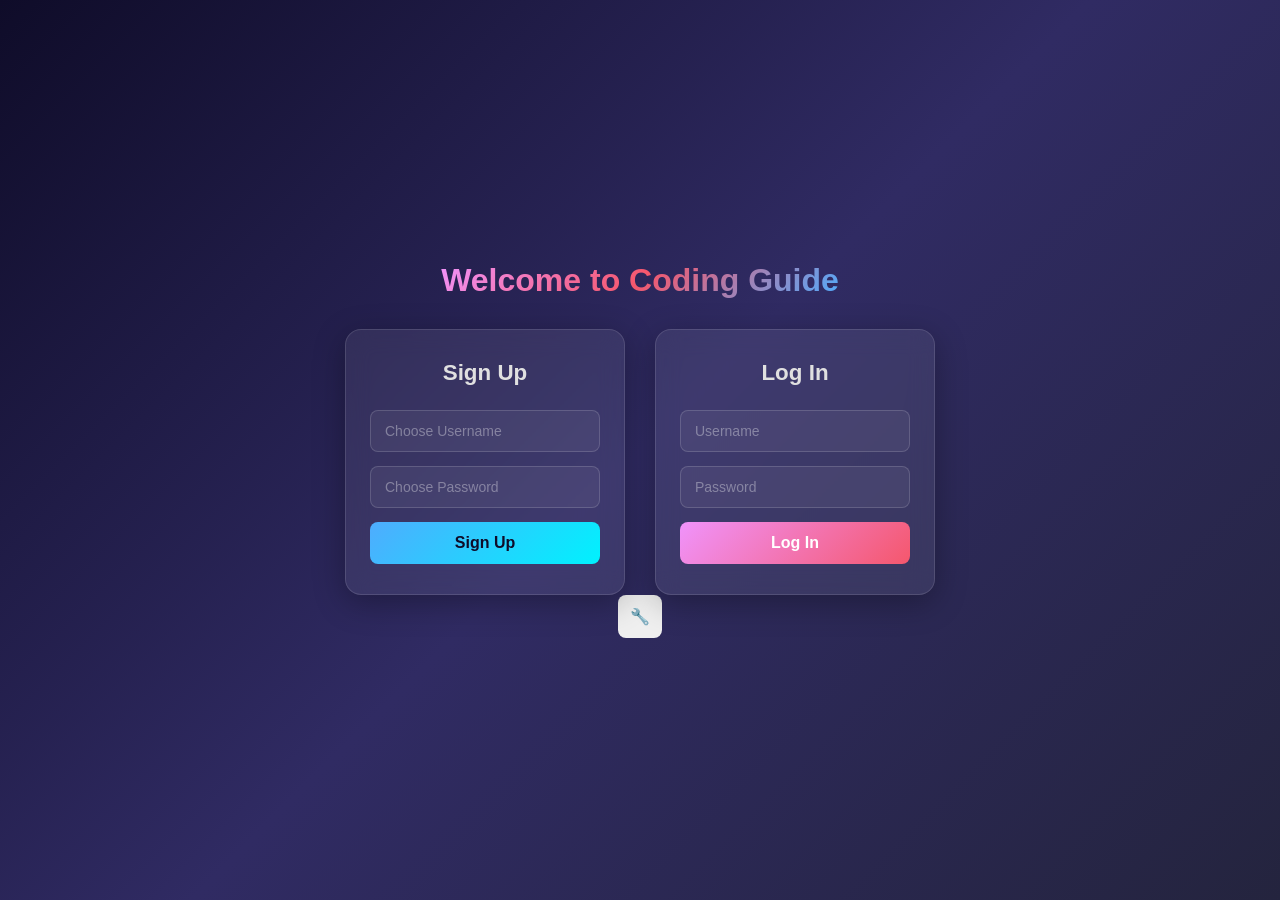
<file: index.html>
<!DOCTYPE html>
<html lang="en">
<head>
  <meta charset="UTF-8">
  <title>Coding Guide: Log in & Sign Up</title>
  <link rel="stylesheet" href="Sign Up and Sign in/style.css">
</head>
<body>

  <h1 class="page-title">Welcome to Coding Guide</h1>

  <div class="container">
    <div class="box">
      <h2>Sign Up</h2>
      <input type="text" id="reg-username" placeholder="Choose Username">
      <input type="password" id="reg-password" placeholder="Choose Password">
      <button id="signup-btn">Sign Up</button>
    </div>

    <div class="box">
      <h2>Log In</h2>
      <input type="text" id="login-username" placeholder="Username">
      <input type="password" id="login-password" placeholder="Password">
      <button id="login-btn">Log In</button>
    </div>
  </div>

  <div id="custom-alert" class="popup-alert">
    <p id="alert-text">Message goes here</p>
  </div>

  <button id="admin-btn">🔧</button>
  <script src="Sign Up and Sign in/sign.js"></script>
</body>
</html>
</file>
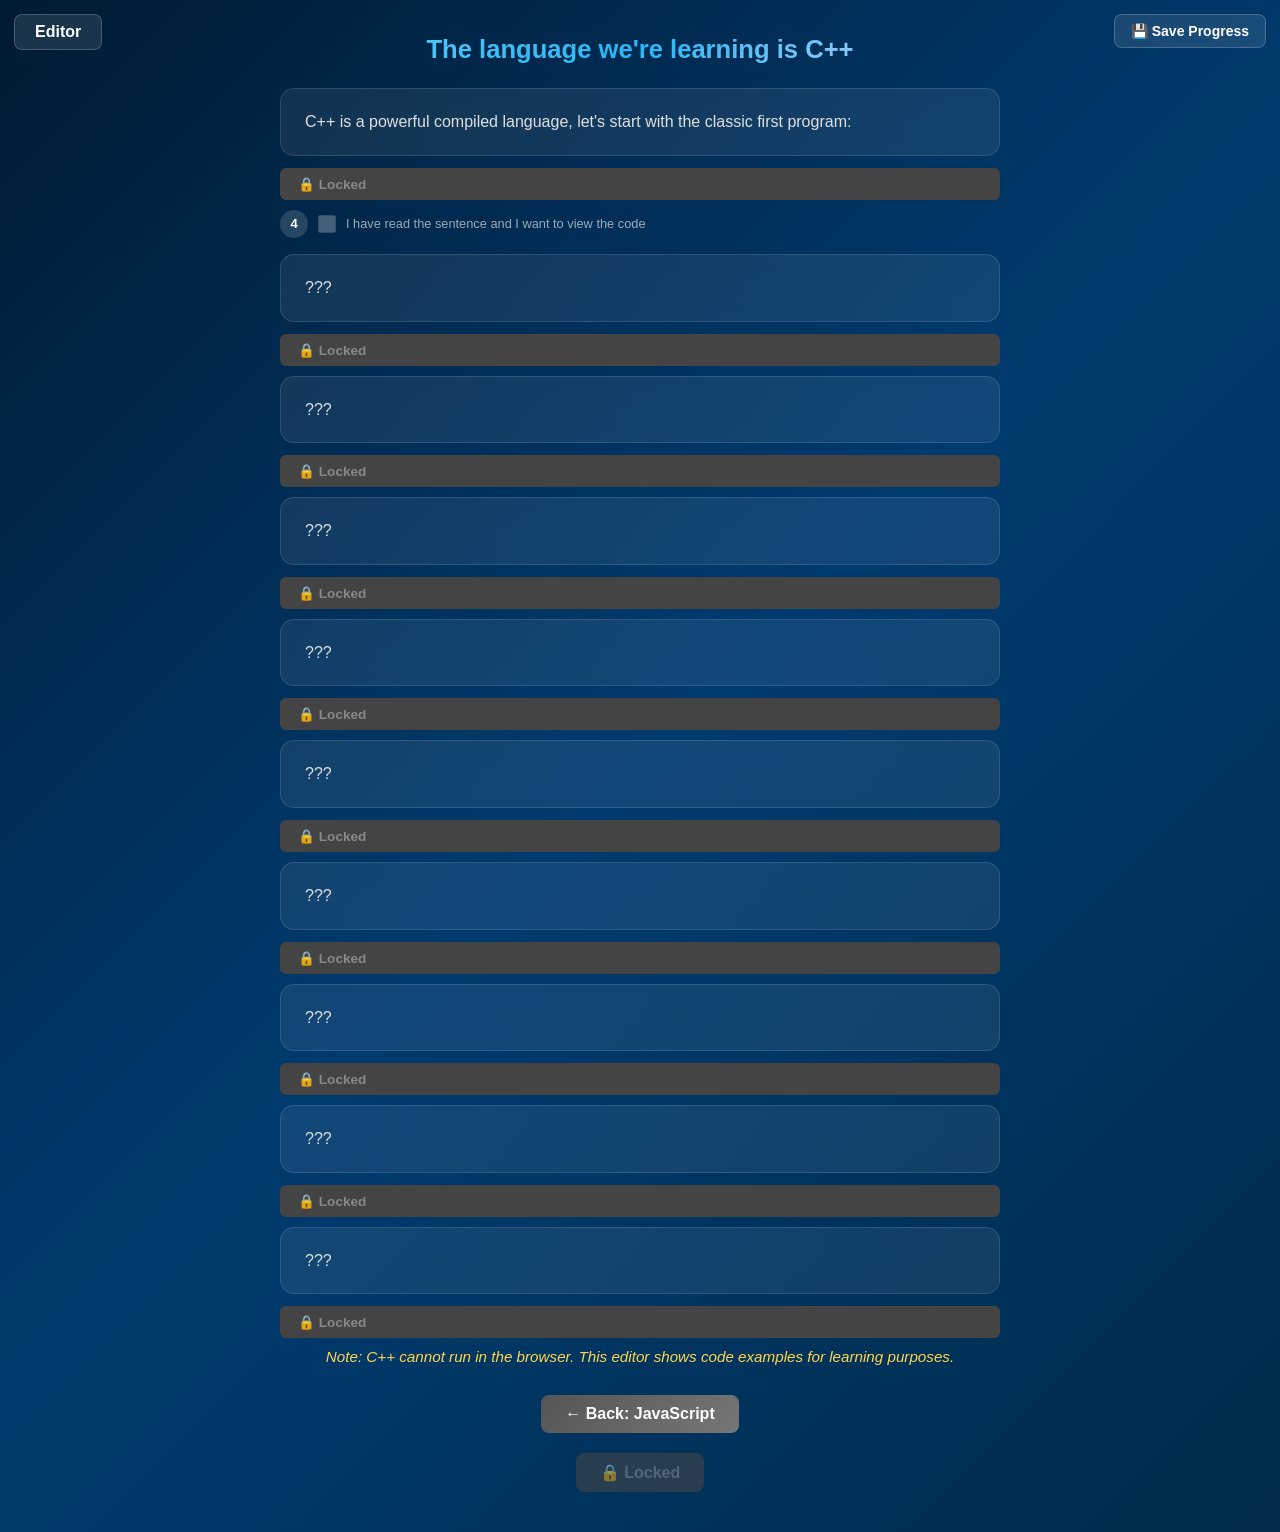
<file: C++/cpp.html>
<!DOCTYPE html>
<html lang="en">
<head>
    <meta charset="UTF-8">
    <link rel="stylesheet" href="cppstyle.css">
    <title>Coding Guide: C++</title>
</head>
<body>
    <h1 id="title">The language we're learning is C++</h1>
    <p id="p1" class="lesson-card"
        data-code='#include &lt;iostream&gt;&#10;int main() {&#10;    std::cout &lt;&lt; "Hello World!" &lt;&lt; std::endl;&#10;    return 0;&#10;}'
        data-real-text="C++ is a powerful compiled language, let's start with the classic first program:">
        C++ is a powerful compiled language, let's start with the classic first program:
    </p>
    <p id="p2" class="lesson-card"
        data-code='#include &lt;iostream&gt;&#10;#include &lt;string&gt;&#10;int main() {&#10;    int x = 10;&#10;    double price = 19.99;&#10;    char grade = &#39;A&#39;;&#10;    bool isReady = true;&#10;    std::string name = "Alice";&#10;    std::cout &lt;&lt; x &lt;&lt; " " &lt;&lt; name &lt;&lt; std::endl;&#10;    return 0;&#10;}'
        data-real-text="C++ has several basic data types: int, double, char, bool, and string (from the standard library):">
        ???</p>
    <p id="p3" class="lesson-card"
        data-code='#include &lt;iostream&gt;&#10;int main() {&#10;    int a, b;&#10;    std::cout &lt;&lt; "Enter two numbers: ";&#10;    std::cin &gt;&gt; a &gt;&gt; b;&#10;    std::cout &lt;&lt; "Sum: " &lt;&lt; a + b &lt;&lt; std::endl;&#10;    return 0;&#10;}'
        data-real-text="Use std::cin for input and std::cout for output, they are part of the iostream header:">
        ???</p>
    <p id="p4" class="lesson-card"
        data-code='#include &lt;iostream&gt;&#10;int add(int a, int b) {&#10;    return a + b;&#10;}&#10;int main() {&#10;    int result = add(5, 3);&#10;    std::cout &lt;&lt; result &lt;&lt; std::endl;  // 8&#10;    return 0;&#10;}'
        data-real-text="Functions have a return type, name, parameters in parentheses, and a body in curly braces:">
        ???</p>
    <p id="p5" class="lesson-card"
        data-code='#include &lt;iostream&gt;&#10;int main() {&#10;    int score = 85;&#10;    if (score &gt;= 90) {&#10;        std::cout &lt;&lt; "A" &lt;&lt; std::endl;&#10;    } else if (score &gt;= 80) {&#10;        std::cout &lt;&lt; "B" &lt;&lt; std::endl;&#10;    } else {&#10;        std::cout &lt;&lt; "C" &lt;&lt; std::endl;&#10;    }&#10;&#10;    char grade = &#39;B&#39;;&#10;    switch (grade) {&#10;        case &#39;A&#39;: std::cout &lt;&lt; "Excellent"; break;&#10;        case &#39;B&#39;: std::cout &lt;&lt; "Good"; break;&#10;        default: std::cout &lt;&lt; "Try harder";&#10;    }&#10;    return 0;&#10;}'
        data-real-text="Conditionals use if/else if/else and switch for multiple discrete cases, with break to exit each case:">
        ???</p>
    <p id="p6" class="lesson-card"
        data-code='#include &lt;iostream&gt;&#10;int main() {&#10;    // For loop&#10;    for (int i = 0; i &lt; 5; i++) {&#10;        std::cout &lt;&lt; i &lt;&lt; " ";&#10;    }&#10;    std::cout &lt;&lt; std::endl;&#10;&#10;    // While loop&#10;    int count = 0;&#10;    while (count &lt; 3) {&#10;        std::cout &lt;&lt; count &lt;&lt; " ";&#10;        count++;&#10;    }&#10;    std::cout &lt;&lt; std::endl;&#10;&#10;    // Do-while loop&#10;    int n = 0;&#10;    do {&#10;        std::cout &lt;&lt; n &lt;&lt; " ";&#10;        n++;&#10;    } while (n &lt; 3);&#10;    return 0;&#10;}'
        data-real-text="C++ has for, while, and do-while loops, each with a condition that controls iteration:">
        ???</p>
    <p id="p7" class="lesson-card"
        data-code='#include &lt;iostream&gt;&#10;#include &lt;vector&gt;&#10;int main() {&#10;    int arr[5] = {1, 2, 3, 4, 5};&#10;    std::cout &lt;&lt; arr[0] &lt;&lt; std::endl;  // 1&#10;&#10;    std::vector&lt;int&gt; nums = {10, 20, 30};&#10;    nums.push_back(40);&#10;    std::cout &lt;&lt; nums.size() &lt;&lt; std::endl;  // 4&#10;    std::cout &lt;&lt; nums[1] &lt;&lt; std::endl;      // 20&#10;    return 0;&#10;}'
        data-real-text="Arrays have fixed size, vectors from the standard library can grow dynamically with push_back:">
        ???</p>
    <p id="p8" class="lesson-card"
        data-code='#include &lt;iostream&gt;&#10;int main() {&#10;    int x = 42;&#10;    int* ptr = &amp;x;  // Pointer stores address&#10;    int&amp; ref = x;    // Reference is an alias&#10;&#10;    std::cout &lt;&lt; *ptr &lt;&lt; std::endl;  // 42 (dereference)&#10;    std::cout &lt;&lt; ref &lt;&lt; std::endl;   // 42&#10;&#10;    ref = 100;&#10;    std::cout &lt;&lt; x &lt;&lt; std::endl;     // 100&#10;    return 0;&#10;}'
        data-real-text="Pointers store memory addresses (use * to declare and dereference), references are aliases to existing variables:">
        ???</p>
    <p id="p9" class="lesson-card"
        data-code='#include &lt;iostream&gt;&#10;#include &lt;string&gt;&#10;class Dog {&#10;public:&#10;    std::string name;&#10;    int age;&#10;&#10;    Dog(std::string n, int a) : name(n), age(a) {}&#10;&#10;    void bark() {&#10;        std::cout &lt;&lt; name &lt;&lt; " says Woof!" &lt;&lt; std::endl;&#10;    }&#10;};&#10;int main() {&#10;    Dog dog("Rex", 3);&#10;    dog.bark();  // Rex says Woof!&#10;    return 0;&#10;}'
        data-real-text="Classes use a constructor (same name as class) to initialize members, methods are defined inside the class body:">
        ???</p>
    <p id="p10" class="lesson-card"
        data-code='#include &lt;iostream&gt;&#10;#include &lt;fstream&gt;&#10;#include &lt;string&gt;&#10;int main() {&#10;    std::ofstream fout("test.txt");&#10;    fout &lt;&lt; "Hello C++!" &lt;&lt; std::endl;&#10;    fout.close();&#10;&#10;    std::ifstream fin("test.txt");&#10;    std::string line;&#10;    while (std::getline(fin, line)) {&#10;        std::cout &lt;&lt; line &lt;&lt; std::endl;&#10;    }&#10;    fin.close();&#10;    return 0;&#10;}'
        data-real-text="File I/O uses ofstream for writing and ifstream for reading, both from the fstream header, always close files:">
        ???</p>
    <button id="view-code">View Code</button>
    <button id="editor">Editor</button>
    <div id="editor-view">
        <textarea id="code" placeholder="// Write C++ code here" rows="30" cols="100"></textarea>
        <button id="run">Run (conceptual only)</button>
        <div id="outputLog"></div>
    </div>
    <div id="note">Note: C++ cannot run in the browser. This editor shows code examples for learning purposes.</div>
    <button id="prev-btn" onclick="location.href='../JavaScript/js.html'">← Back: JavaScript</button>
    <button id="next-btn" disabled>🔒 Locked</button>
    <button id="save-progress">💾 Save Progress</button>
    <script src="cpp.js"></script>
</body>
</html>
</file>
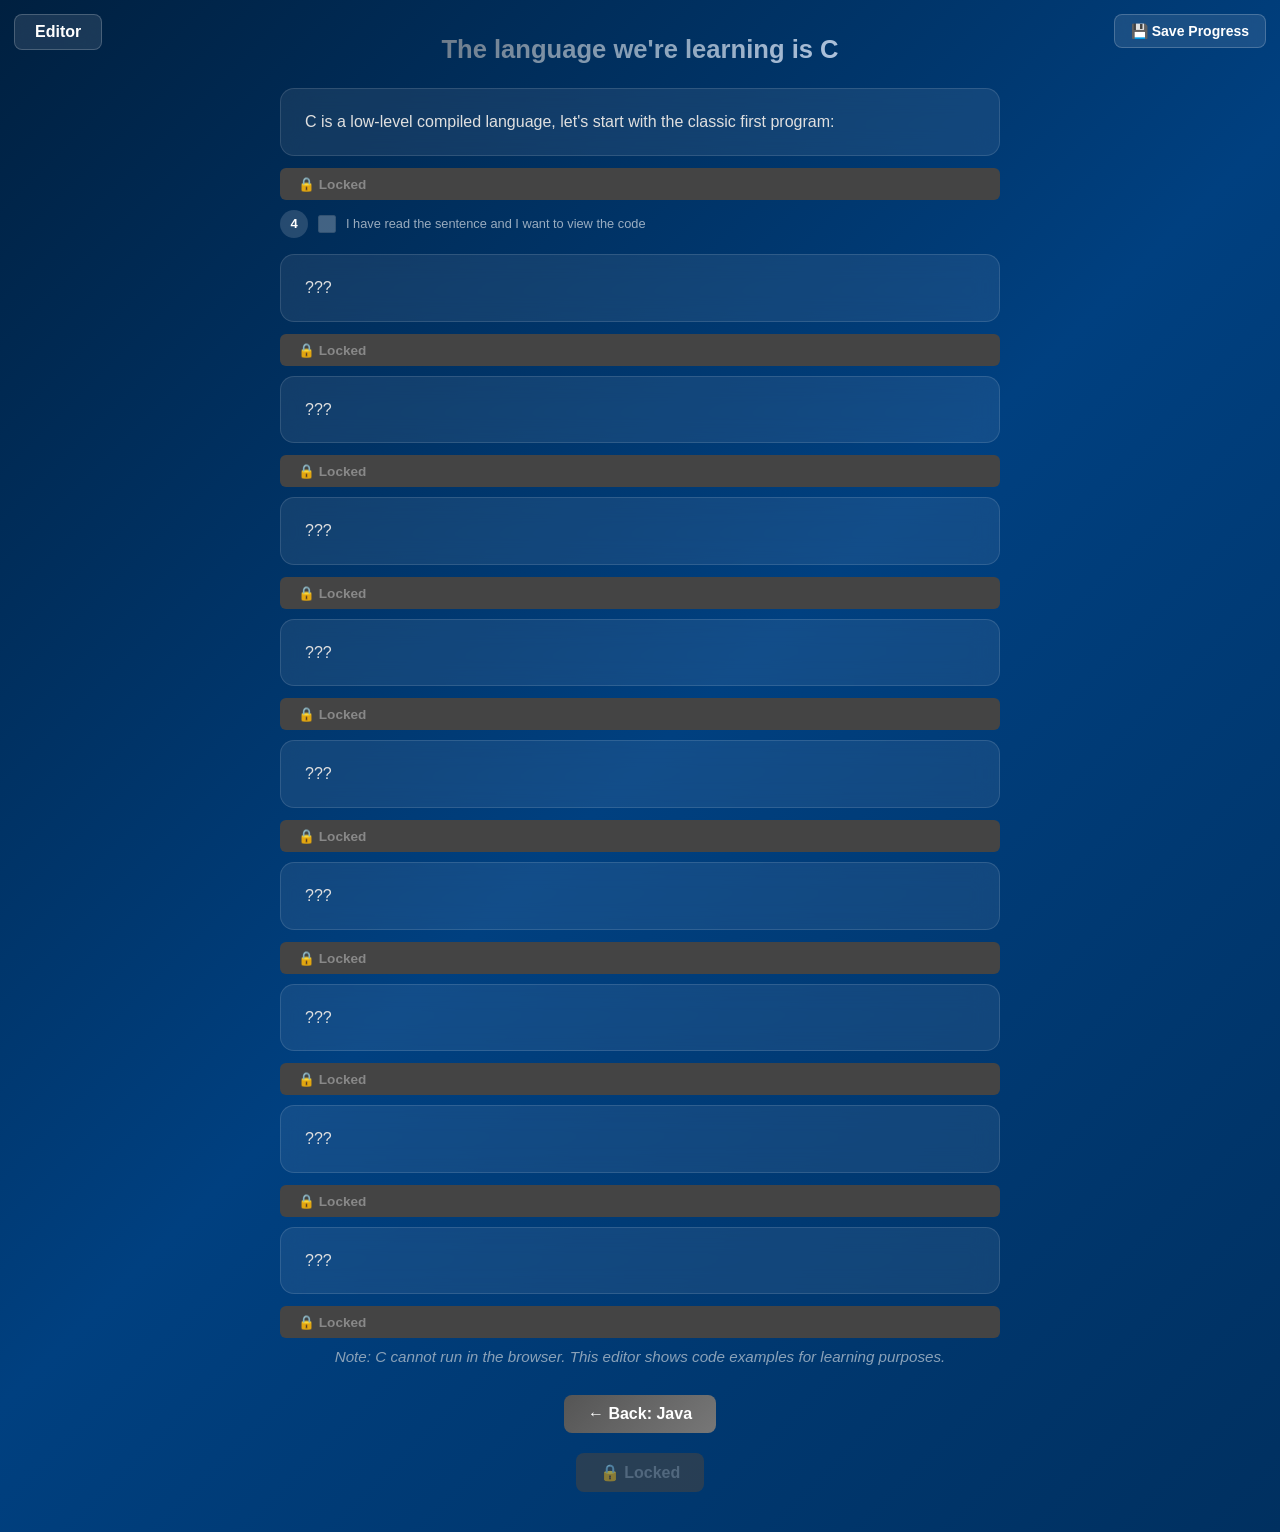
<file: C/c.html>
<!DOCTYPE html>
<html lang="en">
<head>
    <meta charset="UTF-8">
    <link rel="stylesheet" href="cstyle.css">
    <title>Coding Guide: C</title>
</head>
<body>
    <h1 id="title">The language we're learning is C</h1>
    <p id="p1" class="lesson-card"
        data-code='#include &lt;stdio.h&gt;&#10;int main() {&#10;    printf("Hello World!\\n");&#10;    return 0;&#10;}'
        data-real-text="C is a low-level compiled language, let's start with the classic first program:">
        C is a low-level compiled language, let's start with the classic first program:
    </p>
    <p id="p2" class="lesson-card"
        data-code='#include &lt;stdio.h&gt;&#10;int main() {&#10;    int x = 10;&#10;    float pi = 3.14f;&#10;    char grade = &#39;A&#39;;&#10;    double big = 3.1415926535;&#10;    printf("%d %f %c %lf\\n", x, pi, grade, big);&#10;    return 0;&#10;}'
        data-real-text="C has basic types: int, float, char, and double. Each uses a format specifier in printf:">
        ???</p>
    <p id="p3" class="lesson-card"
        data-code='#include &lt;stdio.h&gt;&#10;int main() {&#10;    int a, b;&#10;    printf("Enter two numbers: ");&#10;    scanf("%d %d", &amp;a, &amp;b);&#10;    printf("Sum: %d\\n", a + b);&#10;    printf("Product: %d\\n", a * b);&#10;    return 0;&#10;}'
        data-real-text="printf outputs formatted text, scanf reads input using format specifiers and pointers with &:">
        ???</p>
    <p id="p4" class="lesson-card"
        data-code='#include &lt;stdio.h&gt;&#10;int add(int a, int b) {&#10;    return a + b;&#10;}&#10;void greet(char name[]) {&#10;    printf("Hello, %s!\\n", name);&#10;}&#10;int main() {&#10;    int result = add(5, 3);&#10;    printf("%d\\n", result);  // 8&#10;    greet("Alice");&#10;    return 0;&#10;}'
        data-real-text="Functions need a return type, a name, parameters, and a body. void means no return value:">
        ???</p>
    <p id="p5" class="lesson-card"
        data-code='#include &lt;stdio.h&gt;&#10;int main() {&#10;    int score = 85;&#10;    if (score &gt;= 90) {&#10;        printf("A\\n");&#10;    } else if (score &gt;= 80) {&#10;        printf("B\\n");&#10;    } else {&#10;        printf("C\\n");&#10;    }&#10;&#10;    int age = 18;&#10;    char *status = (age &gt;= 18) ? "Adult" : "Minor";&#10;    printf("%s\\n", status);&#10;    return 0;&#10;}'
        data-real-text="Conditionals use if/else if/else with curly braces, and the ternary operator ?: for inline conditions:">
        ???</p>
    <p id="p6" class="lesson-card"
        data-code='#include &lt;stdio.h&gt;&#10;int main() {&#10;    // For loop&#10;    for (int i = 0; i &lt; 5; i++) {&#10;        printf("%d ", i);&#10;    }&#10;    printf("\\n");&#10;&#10;    // While loop&#10;    int count = 0;&#10;    while (count &lt; 3) {&#10;        printf("%d ", count);&#10;        count++;&#10;    }&#10;    printf("\\n");&#10;&#10;    // Do-while loop&#10;    int n = 0;&#10;    do {&#10;        printf("%d ", n);&#10;        n++;&#10;    } while (n &lt; 3);&#10;    return 0;&#10;}'
        data-real-text="C has for, while, and do-while loops. for is best for counting, while for conditions, do-while runs at least once:">
        ???</p>
    <p id="p7" class="lesson-card"
        data-code='#include &lt;stdio.h&gt;&#10;int main() {&#10;    int arr[5] = {1, 2, 3, 4, 5};&#10;    printf("%d\\n", arr[0]);  // 1&#10;&#10;    arr[2] = 99;&#10;    for (int i = 0; i &lt; 5; i++) {&#10;        printf("%d ", arr[i]);&#10;    }&#10;    printf("\\n");&#10;&#10;    int matrix[2][3] = {{1,2,3}, {4,5,6}};&#10;    printf("%d\\n", matrix[1][2]);  // 6&#10;    return 0;&#10;}'
        data-real-text="Arrays are fixed-size collections of the same type, indexed from 0. You can have multi-dimensional arrays too:">
        ???</p>
    <p id="p8" class="lesson-card"
        data-code='#include &lt;stdio.h&gt;&#10;int main() {&#10;    int x = 42;&#10;    int *ptr = &amp;x;  // Pointer stores the address of x&#10;&#10;    printf("Value: %d\\n", x);       // 42&#10;    printf("Address: %p\\n", &amp;x);    // e.g. 0x7fff...&#10;    printf("Dereference: %d\\n", *ptr); // 42&#10;&#10;    *ptr = 100;  // Change x through pointer&#10;    printf("New value: %d\\n", x);   // 100&#10;    return 0;&#10;}'
        data-real-text="Pointers store memory addresses. Use &amp; to get an address, * to declare a pointer and dereference it:">
        ???</p>
    <p id="p9" class="lesson-card"
        data-code='#include &lt;stdio.h&gt;&#10;#include &lt;string.h&gt;&#10;int main() {&#10;    char name[] = "Alice";&#10;    char copy[20];&#10;&#10;    printf("Length: %zu\\n", strlen(name));  // 5&#10;    strcpy(copy, name);&#10;    printf("Copy: %s\\n", copy);&#10;&#10;    char greeting[50];&#10;    strcpy(greeting, "Hello ");&#10;    strcat(greeting, name);&#10;    printf("%s\\n", greeting);  // Hello Alice&#10;&#10;    if (strcmp(name, "Alice") == 0) {&#10;        printf("Match!\\n");&#10;    }&#10;    return 0;&#10;}'
        data-real-text="Strings are char arrays terminated by null. Use string.h for strlen, strcpy, strcat, strcmp:">
        ???</p>
    <p id="p10" class="lesson-card"
        data-code='#include &lt;stdio.h&gt;&#10;#include &lt;string.h&gt;&#10;&#10;struct Student {&#10;    char name[50];&#10;    int age;&#10;    float gpa;&#10;};&#10;&#10;int main() {&#10;    struct Student s1;&#10;    strcpy(s1.name, "Alice");&#10;    s1.age = 20;&#10;    s1.gpa = 3.8;&#10;&#10;    printf("Name: %s\\n", s1.name);&#10;    printf("Age: %d\\n", s1.age);&#10;    printf("GPA: %.1f\\n", s1.gpa);&#10;&#10;    // Typedef shortcut&#10;    typedef struct {&#10;        int x, y;&#10;    } Point;&#10;    Point p = {10, 20};&#10;    printf("(%d, %d)\\n", p.x, p.y);&#10;    return 0;&#10;}'
        data-real-text="Structures (struct) group related data together. typedef creates a shorthand alias for the type:">
        ???</p>
    <button id="view-code">View Code</button>
    <button id="editor">Editor</button>
    <div id="editor-view">
        <textarea id="code" placeholder="#include <stdio.h>" rows="30" cols="100"></textarea>
        <button id="run">Run (conceptual only)</button>
        <div id="outputLog"></div>
    </div>
    <div id="note">Note: C cannot run in the browser. This editor shows code examples for learning purposes.</div>
    <button id="prev-btn" onclick="location.href='../Java/java.html'">← Back: Java</button>
    <button id="next-btn" disabled>🔒 Locked</button>
    <button id="save-progress">💾 Save Progress</button>
    <script src="c.js"></script>
</body>
</html>
</file>
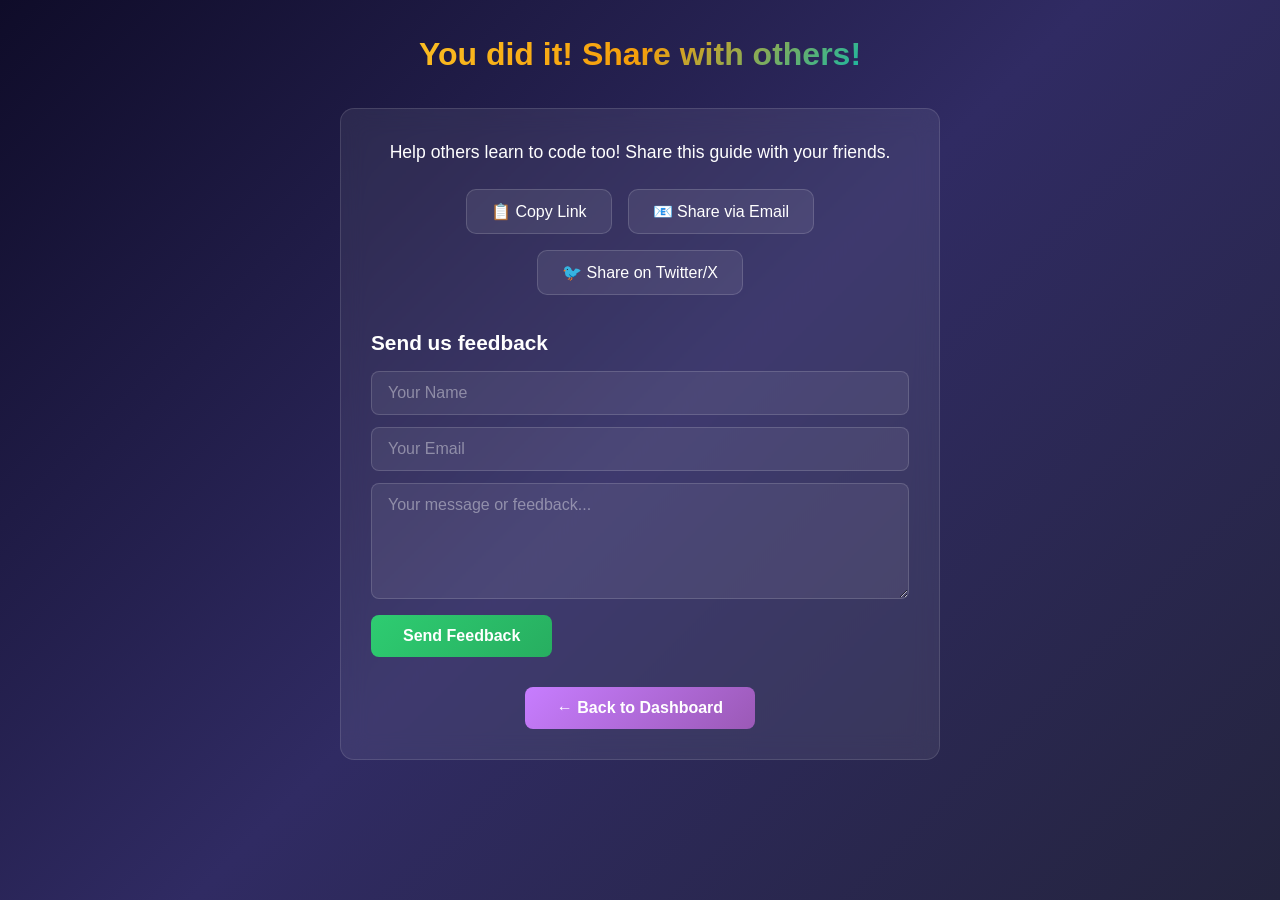
<file: Contact/contact.html>
<!DOCTYPE html>
<html lang="en">
<head>
    <meta charset="UTF-8">
    <link rel="stylesheet" href="contstyle.css">
    <title>Coding Guide: Contact & Share</title>
</head>
<body>
    <h1 id="title">You did it! Share with others!</h1>
    <div id="contact-container">
        <p class="share-text">Help others learn to code too! Share this guide with your friends.</p>
        <div id="share-buttons">
            <button id="copy-link">📋 Copy Link</button>
            <button id="share-email">📧 Share via Email</button>
            <button id="share-twitter">🐦 Share on Twitter/X</button>
        </div>
        <div id="feedback-form">
            <h2>Send us feedback</h2>
            <input type="text" id="feedback-name" placeholder="Your Name">
            <input type="email" id="feedback-email" placeholder="Your Email">
            <textarea id="feedback-message" placeholder="Your message or feedback..." rows="5"></textarea>
            <button id="send-feedback">Send Feedback</button>
            <p id="feedback-status"></p>
        </div>
        <button id="home-btn">← Back to Dashboard</button>
    </div>
    <script src="contact.js"></script>
</body>
</html>
</file>
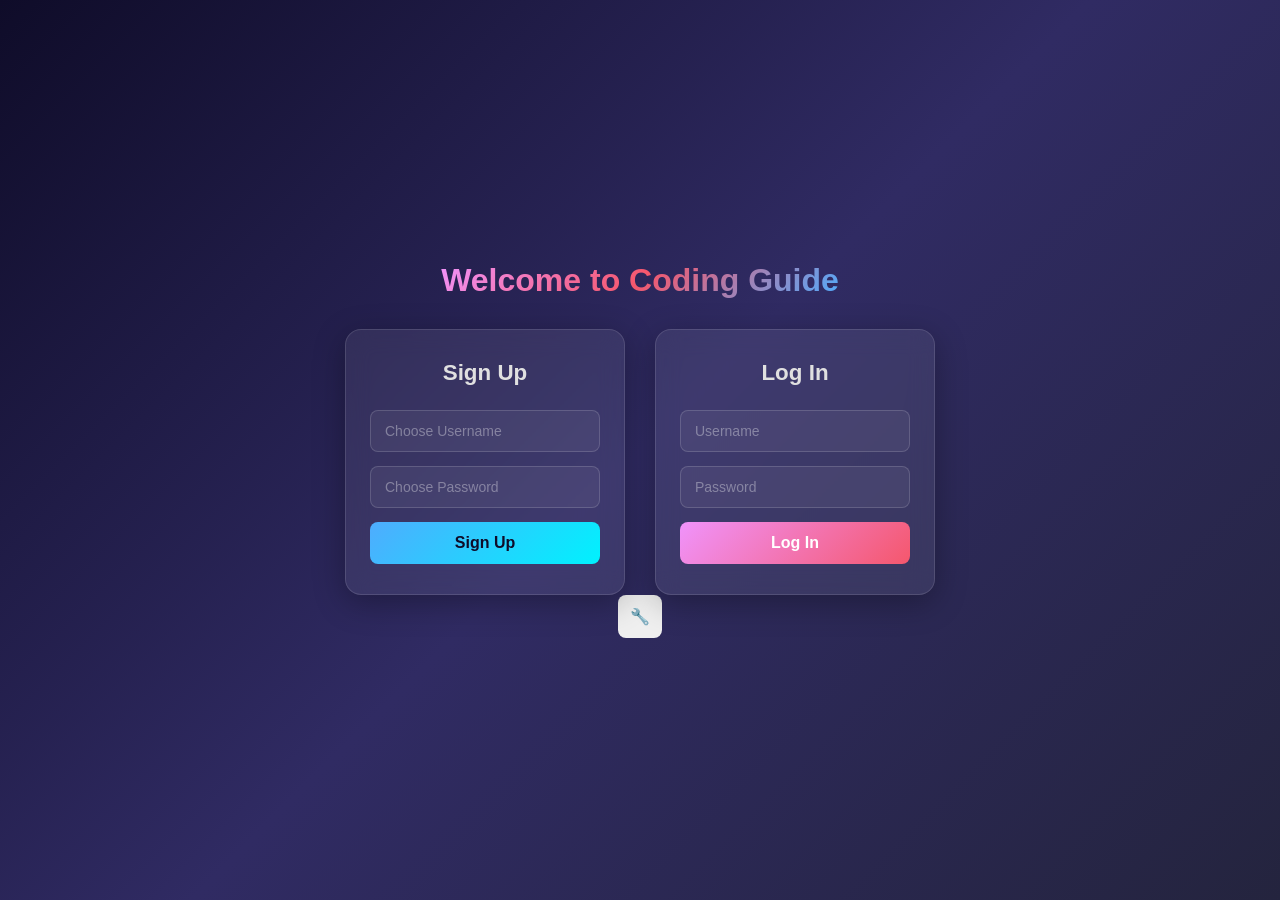
<file: Dashboard/dashboard.html>
<!DOCTYPE html>
<html lang="en">
<head>
  <meta charset="UTF-8">
  <title>Coding Guide: Dashboard</title>
  <link rel="stylesheet" href="dstyle.css">
</head>
<body>
  <div id="dashboard-container">
    <div id="user-info">
      <span id="user-display"></span>
      <button id="deleteAcc">Delete Account</button>
    </div>

    <h1 id="title">Welcome to Coding Guide</h1>
    <p id="subtitle">Learn to code step by step — from easy languages to advanced.</p>

    <button id="start">Start Learning</button>
    <button id="continue-btn" style="display:none;">▶ Continue Learning</button>
  </div>

  <script src="start.js"></script>
</body>
</html>
</file>
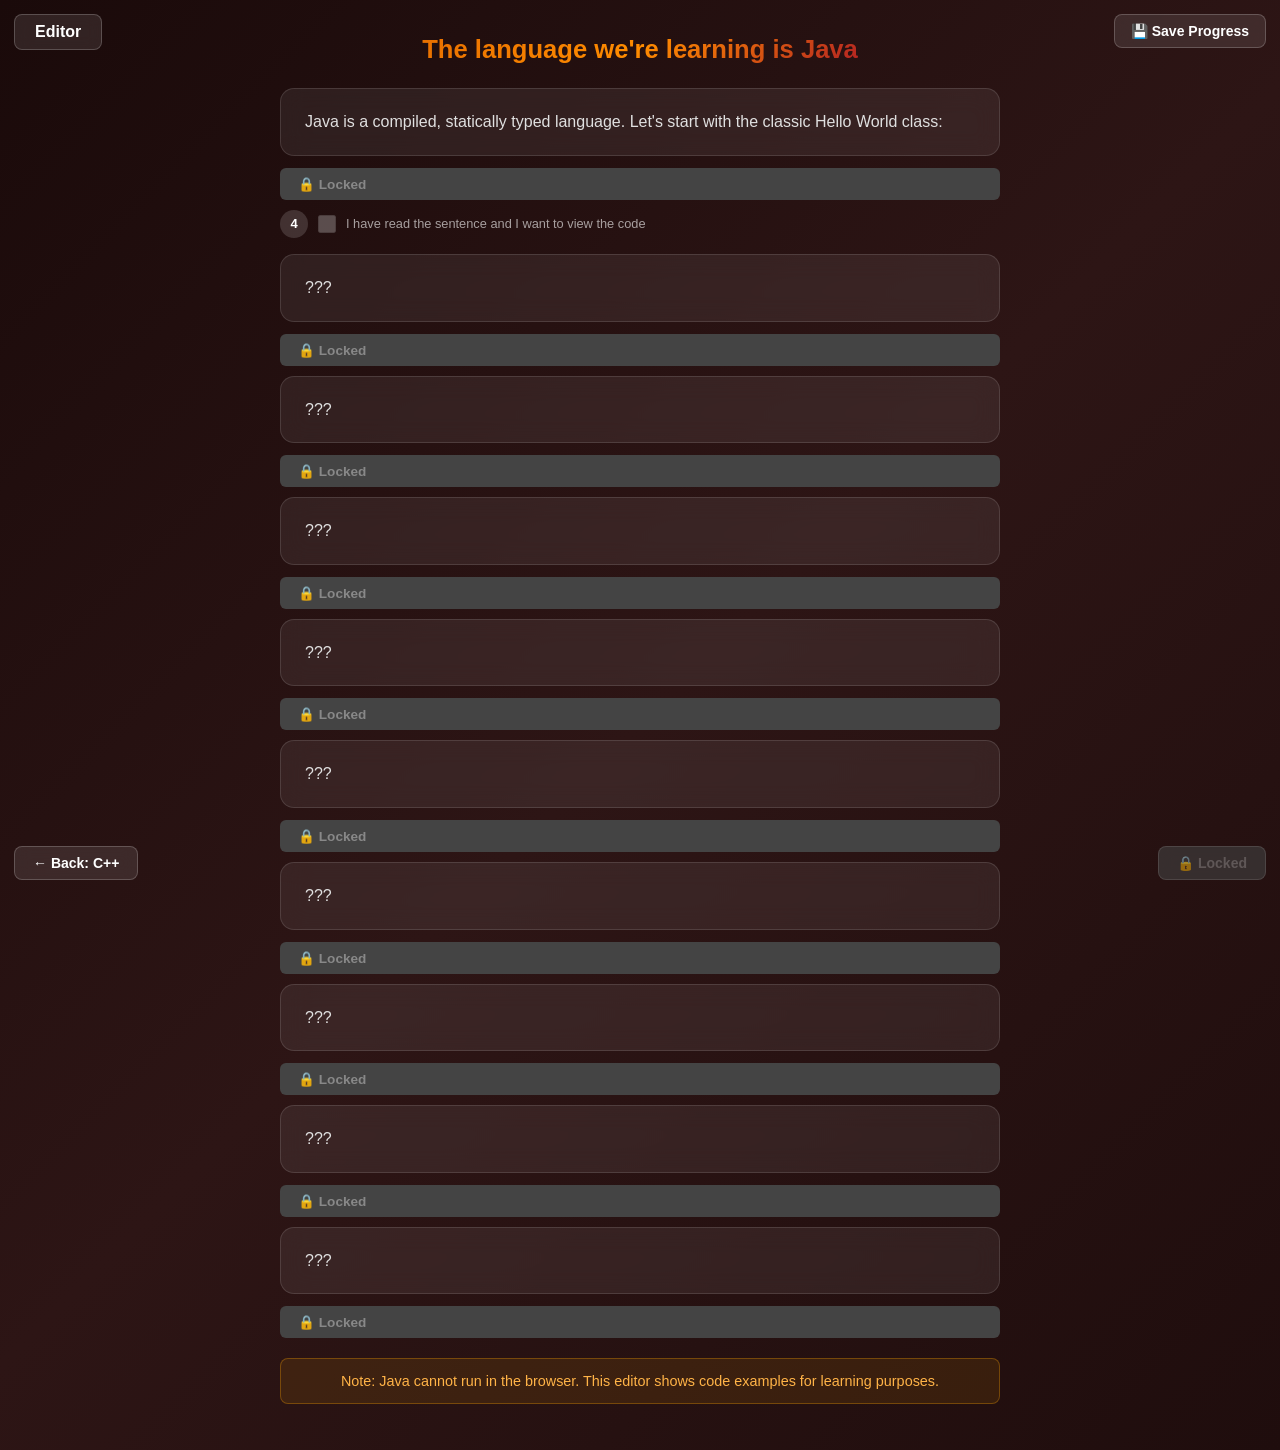
<file: Java/java.html>
<!DOCTYPE html>
<html lang="en">
<head>
    <meta charset="UTF-8">
    <link rel="stylesheet" href="javastyle.css">
    <title>Coding Guide: Java</title>
</head>
<body>
    <h1 id="title">The language we're learning is Java</h1>
    <p id="p1" class="lesson-card"
        data-code='public class HelloWorld {&#10;    public static void main(String[] args) {&#10;        System.out.println(&quot;Hello World!&quot;);&#10;    }&#10;}'
        data-real-text="Java is a compiled, statically typed language. Let's start with the classic Hello World class:">
        Java is a compiled, statically typed language. Let's start with the classic Hello World class:
    </p>
    <p id="p2" class="lesson-card"
        data-code='int age = 25;&#10;double price = 19.99;&#10;String name = &quot;Alice&quot;;&#10;boolean isReady = true;&#10;System.out.println(name + &quot; is &quot; + age);'
        data-real-text='Java has explicit types: int for integers, double for decimals, String for text, and boolean for true/false:'>
        ???</p>
    <p id="p3" class="lesson-card"
        data-code='public static int add(int a, int b) {&#10;    return a + b;&#10;}&#10;&#10;int sum = add(5, 3);&#10;System.out.println(sum); // 8'
        data-real-text='Methods are declared with access modifiers, return types, parameters, and the static keyword:'>
        ???</p>
    <p id="p4" class="lesson-card"
        data-code='int score = 85;&#10;if (score &gt;= 90) {&#10;    System.out.println(&quot;A&quot;);&#10;} else if (score &gt;= 80) {&#10;    System.out.println(&quot;B&quot;);&#10;} else {&#10;    System.out.println(&quot;C&quot;);&#10;}&#10;&#10;String day = &quot;Monday&quot;;&#10;switch (day) {&#10;    case &quot;Monday&quot;:&#10;        System.out.println(&quot;Start of week&quot;);&#10;        break;&#10;    default:&#10;        System.out.println(&quot;Other day&quot;);&#10;}'
        data-real-text='Java uses if/else with curly braces and switch statements with case labels and break:'>
        ???</p>
    <p id="p5" class="lesson-card"
        data-code='// For loop&#10;for (int i = 0; i &lt; 5; i++) {&#10;    System.out.println(i);&#10;}&#10;&#10;// While loop&#10;int count = 0;&#10;while (count &lt; 5) {&#10;    System.out.println(count);&#10;    count++;&#10;}&#10;&#10;// Enhanced for loop&#10;int[] nums = {1, 2, 3};&#10;for (int n : nums) {&#10;    System.out.println(n);&#10;}'
        data-real-text='Java has for, while, and enhanced for loops for iterating over ranges and collections:'>
        ???</p>
    <p id="p6" class="lesson-card"
        data-code='int[] numbers = {10, 20, 30, 40};&#10;System.out.println(numbers[0]); // 10&#10;System.out.println(numbers.length); // 4&#10;&#10;int[] squares = new int[5];&#10;for (int i = 0; i &lt; squares.length; i++) {&#10;    squares[i] = i * i;&#10;}'
        data-real-text='Arrays are fixed-length containers accessed by index, created with {} or new keyword:'>
        ???</p>
    <p id="p7" class="lesson-card"
        data-code='class Person {&#10;    String name;&#10;    int age;&#10;&#10;    Person(String name, int age) {&#10;        this.name = name;&#10;        this.age = age;&#10;    }&#10;&#10;    void greet() {&#10;        System.out.println(&quot;Hi, &quot; + name);&#10;    }&#10;}&#10;&#10;Person p = new Person(&quot;Alice&quot;, 25);&#10;p.greet();'
        data-real-text='Classes are blueprints for objects, constructors initialize fields, and new creates instances:'>
        ???</p>
    <p id="p8" class="lesson-card"
        data-code='class Animal {&#10;    String name;&#10;    Animal(String name) { this.name = name; }&#10;    void speak() { System.out.println(&quot;...&quot;); }&#10;}&#10;&#10;class Dog extends Animal {&#10;    Dog(String name) { super(name); }&#10;    void speak() { System.out.println(name + &quot; says Woof!&quot;); }&#10;}&#10;&#10;Dog d = new Dog(&quot;Rex&quot;);&#10;d.speak();'
        data-real-text='Inheritance uses extends, super calls the parent constructor, and methods can be overridden:'>
        ???</p>
    <p id="p9" class="lesson-card"
        data-code='import java.util.ArrayList;&#10;&#10;ArrayList&lt;String&gt; fruits = new ArrayList&lt;&gt;();&#10;fruits.add(&quot;Apple&quot;);&#10;fruits.add(&quot;Banana&quot;);&#10;fruits.add(&quot;Cherry&quot;);&#10;System.out.println(fruits.get(0)); // Apple&#10;System.out.println(fruits.size()); // 3&#10;fruits.remove(&quot;Banana&quot;);&#10;for (String f : fruits) {&#10;    System.out.println(f);&#10;}'
        data-real-text='ArrayList is a resizable array from java.util, with add, get, remove, and size methods:'>
        ???</p>
    <p id="p10" class="lesson-card"
        data-code='import java.util.Scanner;&#10;&#10;Scanner scanner = new Scanner(System.in);&#10;System.out.print(&quot;Enter your name: &quot;);&#10;String name = scanner.nextLine();&#10;System.out.println(&quot;Hello, &quot; + name + &quot;!&quot;);&#10;scanner.close();'
        data-real-text='Scanner reads user input from System.in, nextLine() reads a whole line of text:'>
        ???</p>
    <button id="view-code">View Code</button>
    <button id="editor">Editor</button>
    <div id="editor-view">
        <textarea id="code" placeholder="public class HelloWorld { ... }" rows="30" cols="100"></textarea>
        <button id="run">Run</button>
        <div id="outputLog"></div>
    </div>
    <div id="note">Note: Java cannot run in the browser. This editor shows code examples for learning purposes.</div>
    <a id="prev-btn" href="../C++/cpp.html">← Back: C++</a>
    <button id="next-btn" disabled>🔒 Locked</button>
    <button id="save-progress">💾 Save Progress</button>
    <script src="java.js"></script>
</body>
</html>
</file>
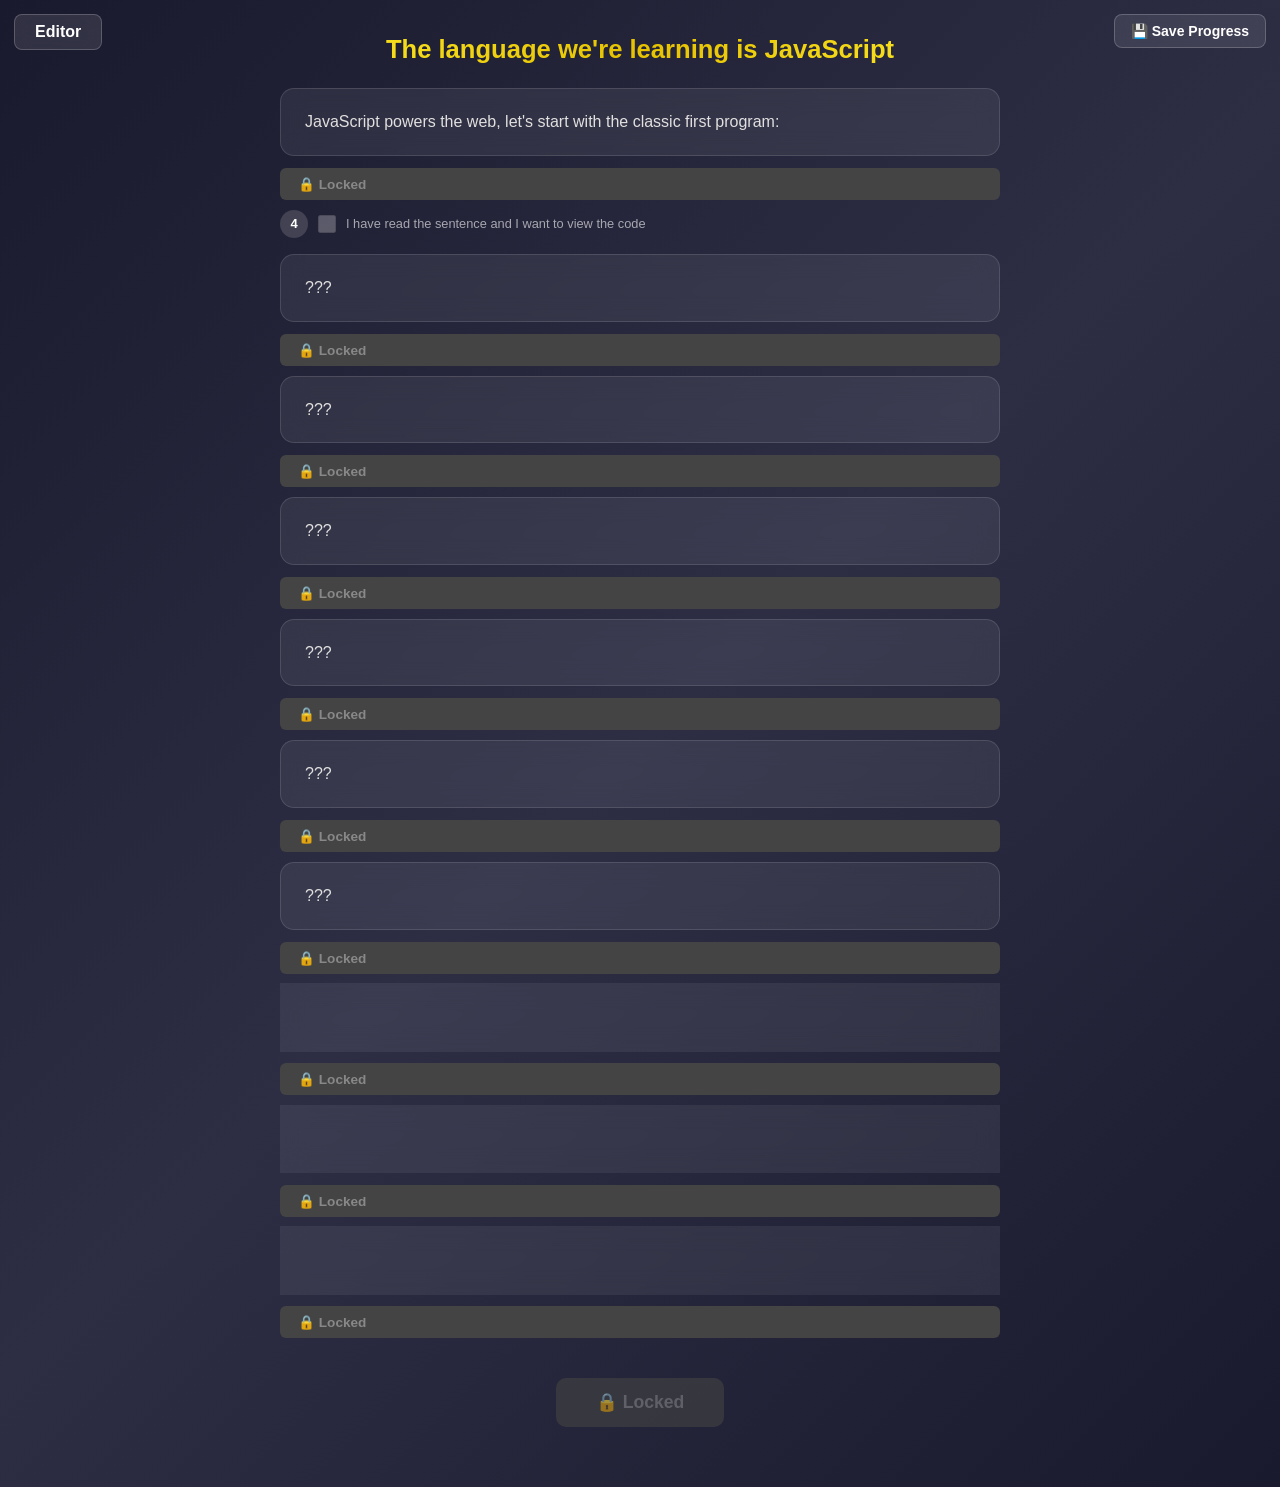
<file: JavaScript/js.html>
<!DOCTYPE html>
<html lang="en">
<head>
    <meta charset="UTF-8">
    <link rel="stylesheet" href="jsstyle.css">
    <title>Coding Guide: JavaScript</title>
</head>
<body>
    <h1 id="title">The language we're learning is JavaScript</h1>
    <p id="p1" class="lesson-card"
        data-code='// console.log prints to the console&#10;console.log("Hello World!");'
        data-real-text="JavaScript powers the web, let's start with the classic first program:">
        JavaScript powers the web, let's start with the classic first program:
    </p>
    <p id="p2" class="lesson-card"
        data-code='// let, const, and var declarations&#10;let x = 10;&#10;const name = "Alice";&#10;var price = 19.99;&#10;console.log(x, name, price);'
        data-real-text="Variables in JS use let (mutable), const (immutable), and var (old way):">
        ???</p>
    <p id="p3" class="lesson-card"
        data-code='// JavaScript data types&#10;let str = "hello";      // string&#10;let num = 42;           // number&#10;let bool = true;        // boolean&#10;let n = null;           // null&#10;let undef;              // undefined&#10;console.log(typeof str, typeof num, typeof bool, n, undef);'
        data-real-text="JavaScript has dynamic typing with string, number, boolean, null, and undefined types:">
        ???</p>
    <p id="p4" class="lesson-card"
        data-code='// Function declaration vs arrow function&#10;function greet(name) {&#10;    return "Hello " + name + "!";&#10;}&#10;const add = (a, b) => a + b;&#10;console.log(greet("Alice"));&#10;console.log(add(5, 3));'
        data-real-text="Functions can be declared with the function keyword or as concise arrow functions:">
        ???</p>
    <p id="p5" class="lesson-card"
        data-code='// Objects are key-value pairs&#10;let person = {&#10;    name: "Alice",&#10;    age: 25,&#10;    city: "NYC"&#10;};&#10;console.log(person.name);&#10;person.job = "Engineer";&#10;delete person.city;&#10;console.log(person);'
        data-real-text="Objects store data as key-value pairs, you can add and delete properties dynamically:">
        ???</p>
    <p id="p6" class="lesson-card"
        data-code='// Arrays are ordered collections&#10;let fruits = ["apple", "banana", "cherry"];&#10;fruits.push("date");&#10;let last = fruits.pop();&#10;console.log(fruits[0]);&#10;console.log(fruits.length);&#10;console.log(last);'
        data-real-text="Arrays are ordered lists with push, pop, and length, indexing starts at 0:">
        ???</p>
    <p id="p7" class="lesson-card"
        data-code='// if / else if / else&#10;let age = 18;&#10;if (age >= 21) {&#10;    console.log("Adult");&#10;} else if (age >= 13) {&#10;    console.log("Teenager");&#10;} else {&#10;    console.log("Child");&#10;}&#10;// Ternary operator&#10;let status = age >= 18 ? "Adult" : "Minor";&#10;console.log(status);&#10;// Switch statement&#10;let day = 3;&#10;switch (day) {&#10;    case 1: console.log("Mon"); break;&#10;    case 2: console.log("Tue"); break;&#10;    case 3: console.log("Wed"); break;&#10;    default: console.log("Other");&#10;}'
        data-real-text="Conditionals use if/else if/else, ternary ?, and switch statements:">
        ???</p>
    <p id="p8" class="lesson-card"
        data-code='// For loop&#10;for (let i = 0; i &lt; 5; i++) {&#10;    console.log(i);&#10;}&#10;// While loop&#10;let count = 0;&#10;while (count &lt; 3) {&#10;    console.log(count);&#10;    count++;&#10;}&#10;// For...of loop&#10;for (let fruit of ["a", "b", "c"]) {&#10;    console.log(fruit);&#10;}'
        data-real-text="Loops include for (classic), while, and for...of for iterating over items:">
        ???</p>
    <p id="p9" class="lesson-card"
        data-code='// Template literals with backticks&#10;let name = "Alice";&#10;let age = 25;&#10;console.log(`${name} is ${age} years old`);&#10;// String methods&#10;console.log("hello".toUpperCase());&#10;console.log("  spaced  ".trim());&#10;console.log("hello world".split(" ").join("-"));'
        data-real-text="Template literals use backticks and ${}, plus strings have many built-in methods:">
        ???</p>
    <p id="p10" class="lesson-card"
        data-code='// DOM manipulation&#10;let el = document.getElementById("title");&#10;el.textContent = "Hello from JavaScript!";&#10;el.addEventListener("click", () => {&#10;    console.log("Title clicked!");&#10;});'
        data-real-text="The DOM lets you select elements, change text, and handle events with addEventListener:">
        ???</p>
    <button id="view-code">View Code</button>
    <button id="editor">Editor</button>
    <div id="editor-view">
        <textarea id="code" placeholder="console.log('Hello World!')" rows="30" cols="100"></textarea>
        <button id="run">Run</button>
        <div id="outputLog"></div>
    </div>
    <button id="next-btn" disabled>🔒 Locked</button>
    <button id="save-progress">💾 Save Progress</button>
    <script src="js.js"></script>
</body>
</html>
</file>
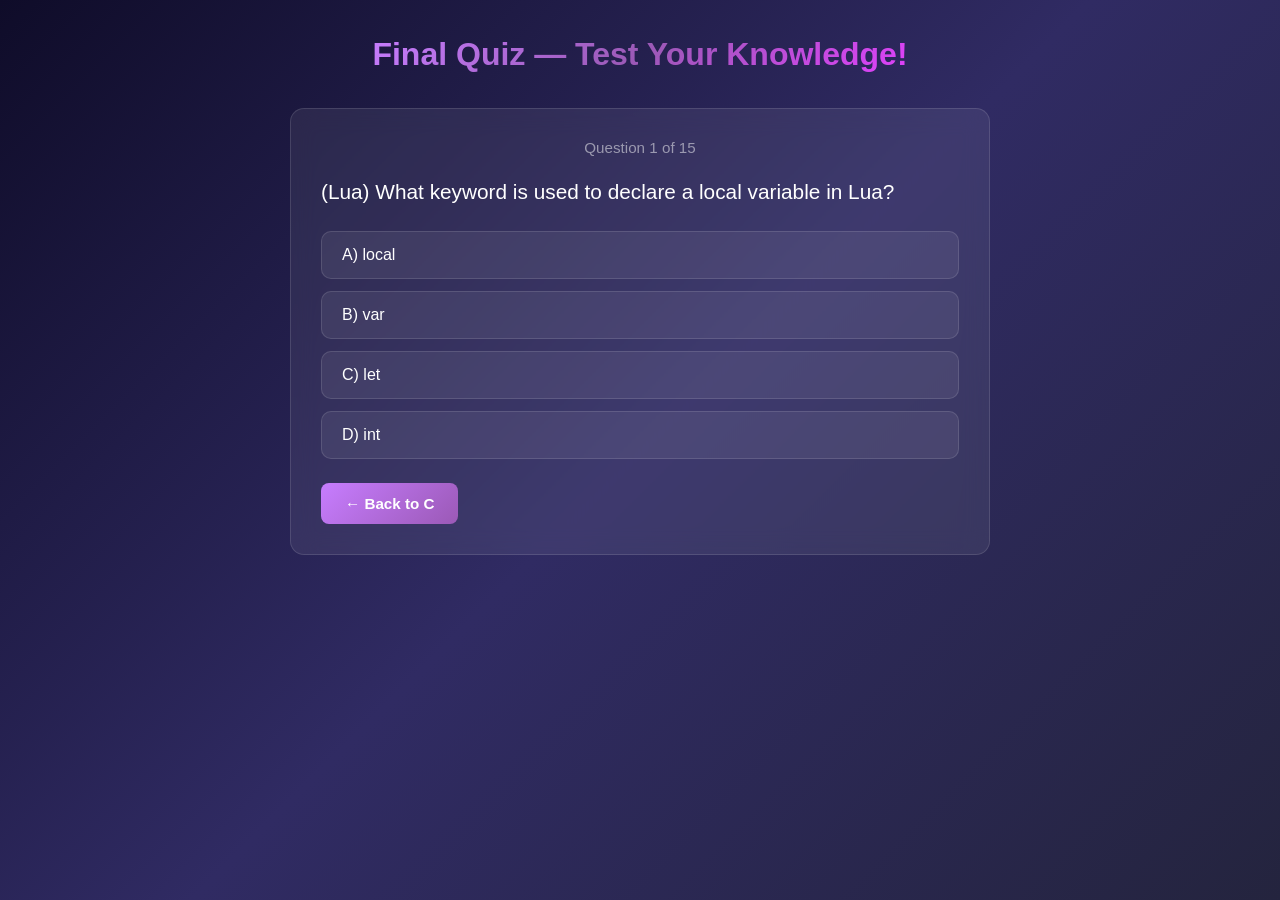
<file: Quiz/quiz.html>
<!DOCTYPE html>
<html lang="en">
<head>
    <meta charset="UTF-8">
    <link rel="stylesheet" href="qstyle.css">
    <title>Coding Guide: Final Quiz</title>
</head>
<body>
    <h1 id="title">Final Quiz — Test Your Knowledge!</h1>
    <div id="quiz-container">
        <div id="question-counter">Question 1 of 15</div>
        <div id="question-text"></div>
        <div id="options-container"></div>
        <button id="next-question">Next Question →</button>
        <div id="nav-buttons">
            <button id="prev-btn">← Back to C</button>
            <button id="next-btn" style="display:none;">Finish → Contact Us</button>
        </div>
    </div>
    <div id="result-container">
        <h2>Your Results</h2>
        <p id="score-display"></p>
        <p id="result-message"></p>
        <div id="answers-review"></div>
    </div>
    <script src="quiz.js"></script>
</body>
</html>
</file>
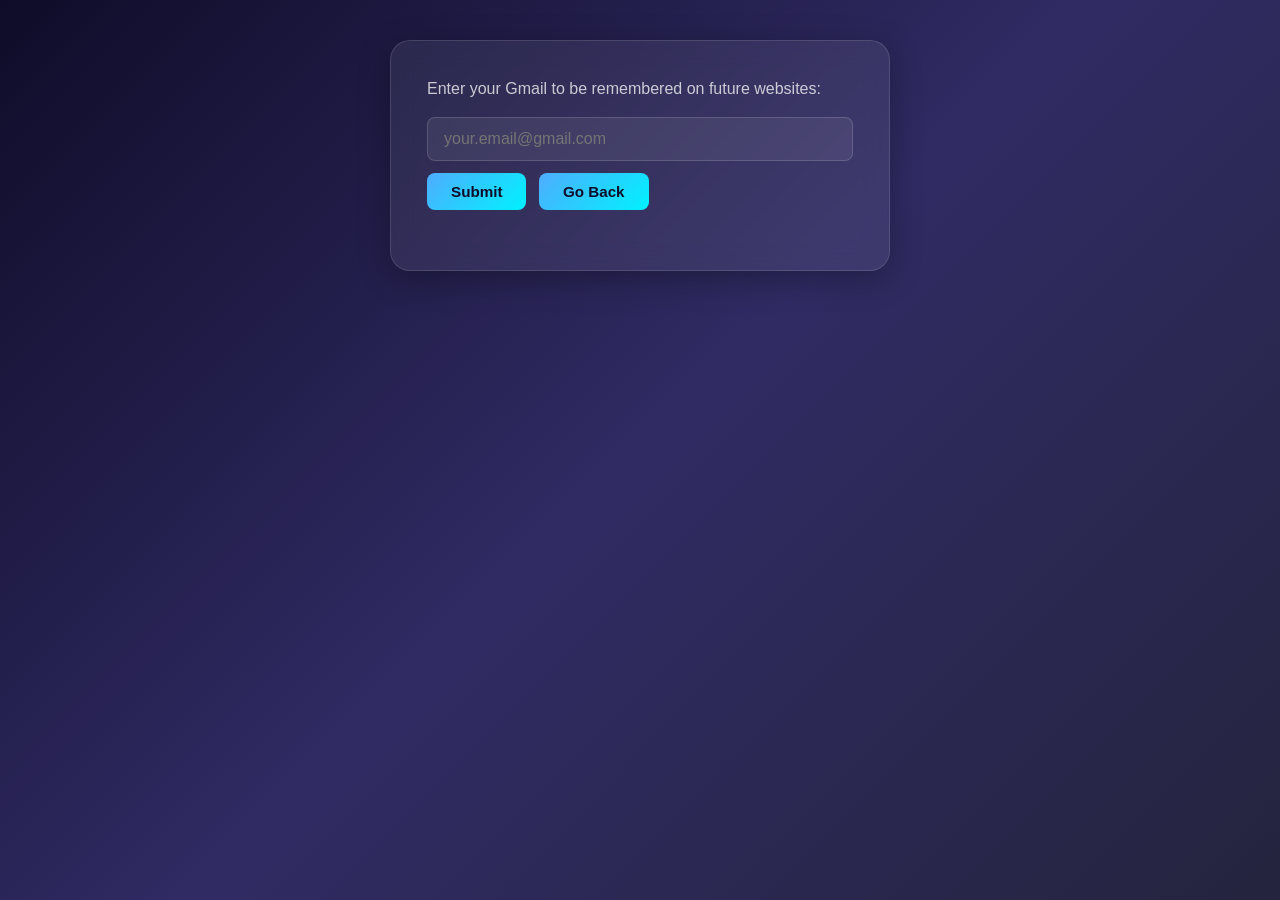
<file: Sign Up and Sign in/admin.html>
<!DOCTYPE html>
<html lang="en">
<head>
  <meta charset="UTF-8">
  <title>Coding Guide: Admin Panel</title>
  <link rel="stylesheet" href="adminstyle.css">
</head>
<body>
  <div id="email-section" class="card">
    <p>Enter your Gmail to be remembered on future websites:</p>
    <input type="email" id="admin-email" placeholder="your.email@gmail.com">
    <div id="password-section" style="display:none;">
      <input type="password" id="admin-password" placeholder="Admin password">
      <button id="submit-password">Submit Password</button>
    </div>
    <button id="submit-email">Submit</button>
    <button id="back-btn">Go Back</button>
    <p id="email-status"></p>
  </div>

  <div id="admin-panel" class="card" style="display:none;">
    <h2>Admin Powers</h2>

    <div id="ban-section">
      <h3>Ban User</h3>
      <select id="user-list"></select>
      <button id="ban-btn">Ban Selected User</button>
      <p id="ban-status"></p>
    </div>

    <div id="bypass-section">
      <h3>Bypass — Go to Any Language</h3>
      <button class="lang-btn" data-lang="Lua">Lua</button>
      <button class="lang-btn" data-lang="Python">Python</button>
      <button class="lang-btn" data-lang="JavaScript">JavaScript</button>
      <button class="lang-btn" data-lang="C++">C++</button>
      <button class="lang-btn" data-lang="Java">Java</button>
      <button class="lang-btn" data-lang="C">C</button>
    </div>

    <div id="quiz-go-section">
      <h3>Go to Quiz</h3>
      <button id="go-quiz-btn">Go to Final Quiz</button>
    </div>

    <div id="quiz-bypass-section">
      <h3>Quiz Bypass</h3>
      <button id="bypass-quiz-btn">Mark Quiz as Completed (Perfect Score)</button>
      <p id="quiz-bypass-status"></p>
    </div>

    <div id="user-data-section">
      <h3>User Progress Data</h3>
      <select id="data-user-select"></select>
      <button id="view-data-btn">View Data</button>
      <div id="user-data-display"></div>
    </div>
  </div>

  <script src="admin.js"></script>
</body>
</html>
</file>
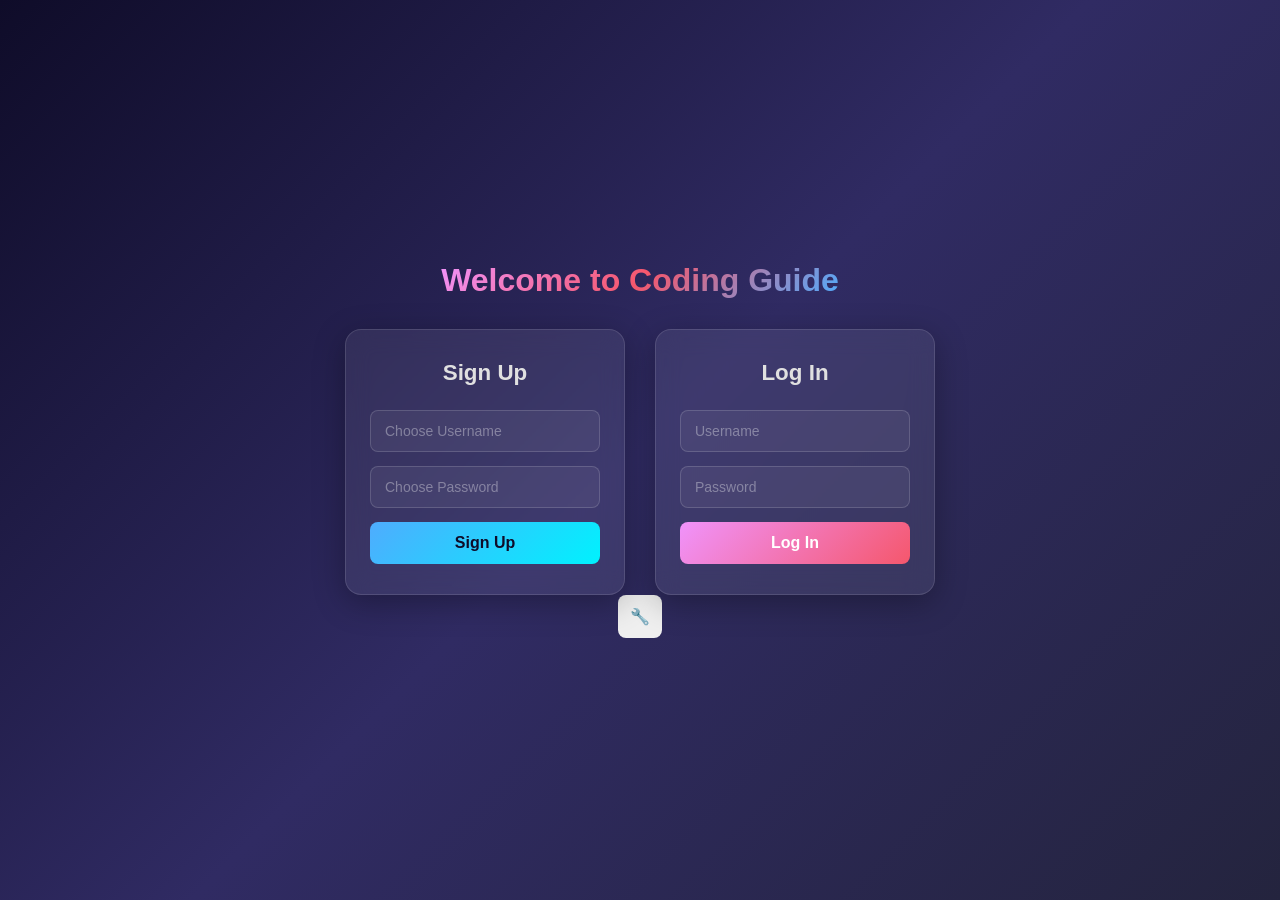
<file: Sign Up and Sign in/ue.html>
<!DOCTYPE html>
<html lang="en">
<head>
  <meta charset="UTF-8">
  <title>Coding Guide: Log in & Sign Up</title>
  <link rel="stylesheet" href="style.css">
</head>
<body>

  <h1 class="page-title">Welcome to Coding Guide</h1>

  <div class="container">
    <div class="box">
      <h2>Sign Up</h2>
      <input type="text" id="reg-username" placeholder="Choose Username">
      <input type="password" id="reg-password" placeholder="Choose Password">
      <button id="signup-btn">Sign Up</button>
    </div>

    <div class="box">
      <h2>Log In</h2>
      <input type="text" id="login-username" placeholder="Username">
      <input type="password" id="login-password" placeholder="Password">
      <button id="login-btn">Log In</button>
    </div>
  </div>

  <div id="custom-alert" class="popup-alert">
    <p id="alert-text">Message goes here</p>
  </div>

  <button id="admin-btn">🔧</button>
  <script src="sign.js"></script>
</body>
</html>
</file>
<file: Sign Up and Sign in/style.css>
* {
    margin: 0;
    padding: 0;
    box-sizing: border-box;
}

body {
    font-family: 'Segoe UI', Tahoma, Geneva, Verdana, sans-serif;
    background: linear-gradient(135deg, #0f0c29, #302b63, #24243e);
    min-height: 100vh;
    display: flex;
    flex-direction: column;
    justify-content: center;
    align-items: center;
}

.page-title {
    font-family: 'Poppins', 'Segoe UI', sans-serif;
    font-size: 2rem;
    font-weight: 700;
    text-align: center;
    margin-bottom: 30px;
    background: linear-gradient(135deg, #f093fb 0%, #f5576c 50%, #4facfe 100%);
    -webkit-background-clip: text;
    -webkit-text-fill-color: transparent;
    background-clip: text;
}

.container {
    display: flex;
    gap: 30px;
    flex-wrap: wrap;
    justify-content: center;
}

.box {
    display: flex;
    flex-direction: column;
    width: 280px;
    background: rgba(255, 255, 255, 0.07);
    backdrop-filter: blur(12px);
    -webkit-backdrop-filter: blur(12px);
    border: 1px solid rgba(255, 255, 255, 0.12);
    border-radius: 16px;
    padding: 30px 24px;
    box-shadow: 0 8px 32px rgba(0, 0, 0, 0.3);
}

h2 {
    color: #e0e0e0;
    font-size: 1.4rem;
    font-weight: 600;
    margin-bottom: 24px;
    text-align: center;
}

input {
    margin-bottom: 14px;
    padding: 12px 14px;
    border: 1px solid rgba(255, 255, 255, 0.15);
    border-radius: 8px;
    font-size: 14px;
    font-family: inherit;
    background: rgba(255, 255, 255, 0.06);
    color: #e0e0e0;
    outline: none;
    transition: border-color 0.2s;
}

input::placeholder {
    color: rgba(255, 255, 255, 0.35);
}

input:focus {
    border-color: #4facfe;
}

button {
    padding: 12px;
    font-size: 1rem;
    font-weight: 600;
    font-family: inherit;
    border: none;
    border-radius: 8px;
    cursor: pointer;
    color: #fff;
    transition: transform 0.2s, box-shadow 0.2s;
}

#signup-btn {
    background: linear-gradient(135deg, #4facfe, #00f2fe);
    color: #0f0c29;
}

#login-btn {
    background: linear-gradient(135deg, #f093fb, #f5576c);
}

button:hover {
    transform: translateY(-2px);
}

#signup-btn:hover {
    box-shadow: 0 6px 20px rgba(79, 172, 254, 0.4);
}

#login-btn:hover {
    box-shadow: 0 6px 20px rgba(245, 87, 108, 0.4);
}

.popup-alert {
    position: fixed;
    top: 20px;
    left: 50%;
    transform: translateX(-50%) translateY(-100px);
    padding: 14px 28px;
    border-radius: 10px;
    color: #fff;
    font-weight: 600;
    font-size: 0.95rem;
    z-index: 9999;
    opacity: 0;
    transition: all 0.4s ease;
    pointer-events: none;
    backdrop-filter: blur(8px);
    -webkit-backdrop-filter: blur(8px);
}

.popup-alert.show {
    opacity: 1;
    transform: translateX(-50%) translateY(0);
}
</file>
<file: C++/cppstyle.css>
* {
    margin: 0;
    padding: 0;
    box-sizing: border-box;
}

body {
    font-family: 'Segoe UI', Tahoma, Geneva, Verdana, sans-serif;
    background: linear-gradient(135deg, #001b33, #003b6f, #002b4a);
    min-height: 100vh;
    padding: 30px;
    display: flex;
    flex-direction: column;
    align-items: center;
}

#title {
    font-family: 'Poppins', 'Segoe UI', sans-serif;
    font-size: 1.6rem;
    font-weight: 700;
    text-align: center;
    max-width: 720px;
    margin: 0 auto 20px auto;
    background: linear-gradient(135deg, #4fc3f7 0%, #29b6f6 50%, #90caf9 100%);
    -webkit-background-clip: text;
    -webkit-text-fill-color: transparent;
    background-clip: text;
    line-height: 1.5;
}

.lesson-card {
    background: rgba(255, 255, 255, 0.07);
    backdrop-filter: blur(12px);
    -webkit-backdrop-filter: blur(12px);
    border: 1px solid rgba(255, 255, 255, 0.12);
    border-radius: 14px;
    padding: 20px 24px;
    margin-bottom: 12px;
    max-width: 720px;
    width: 100%;
    color: #e0e0e0;
    font-size: 1rem;
    line-height: 1.6;
}

.code-btn {
    display: block;
    margin: 0 0 10px 0;
    padding: 8px 18px;
    font-size: 0.85rem;
    font-weight: 600;
    border-radius: 6px;
    border: none;
    cursor: pointer;
    transition: all 0.25s;
    max-width: 720px;
    width: 100%;
    text-align: left;
}

.code-btn.locked {
    background: #444;
    color: #888;
    cursor: not-allowed;
}

.code-btn:not(.locked) {
    background: linear-gradient(135deg, #4fc3f7, #29b6f6);
    color: #001b33;
}

.code-btn:not(.locked):hover {
    transform: translateY(-1px);
    box-shadow: 0 4px 14px rgba(79, 195, 247, 0.4);
}

#editor {
    position: fixed;
    top: 14px;
    left: 14px;
    z-index: 999;
    background: rgba(255, 255, 255, 0.1);
    backdrop-filter: blur(8px);
    -webkit-backdrop-filter: blur(8px);
    border: 1px solid rgba(255, 255, 255, 0.2);
    color: #fff;
    font: 600 16px 'Segoe UI', sans-serif;
    padding: 8px 20px;
    border-radius: 8px;
    cursor: pointer;
    transition: background 0.2s;
}

#editor:hover {
    background: rgba(255, 255, 255, 0.2);
}

#save-progress {
    position: fixed;
    top: 14px;
    right: 14px;
    z-index: 1000;
    padding: 8px 16px;
    border-radius: 8px;
    background: rgba(255,255,255,0.1);
    backdrop-filter: blur(8px);
    -webkit-backdrop-filter: blur(8px);
    border: 1px solid rgba(255,255,255,0.2);
    color: #fff;
    font: 600 14px 'Segoe UI', sans-serif;
    cursor: pointer;
    transition: background 0.2s;
}

#save-progress:hover {
    background: rgba(255,255,255,0.2);
}

.checkbox-wrapper {
    display: flex;
    align-items: center;
    gap: 10px;
    margin: 0 0 16px 0;
    max-width: 720px;
    width: 100%;
}

.checkbox-timer {
    background: rgba(255, 255, 255, 0.15);
    color: #fff;
    border-radius: 50%;
    width: 28px;
    height: 28px;
    display: flex;
    align-items: center;
    justify-content: center;
    font-size: 13px;
    font-weight: bold;
    flex-shrink: 0;
}

.read-checkbox {
    width: 18px;
    height: 18px;
    accent-color: #4fc3f7;
    cursor: pointer;
}

.read-checkbox:disabled {
    cursor: not-allowed;
    opacity: 0.4;
}

.checkbox-label {
    font-size: 0.8rem;
    color: rgba(255, 255, 255, 0.6);
}

#editor-view {
    display: none;
    position: fixed;
    top: 0;
    left: 0;
    width: 100%;
    height: 100%;
    background: #1e1e2e;
    flex-direction: column;
    align-items: center;
    justify-content: center;
    gap: 12px;
}

#code {
    width: 680px;
    max-width: 90vw;
    height: 45vh;
    font-family: 'Cascadia Code', 'Fira Code', 'Consolas', monospace;
    font-size: 14px;
    line-height: 1.6;
    background: #181825;
    color: #cdd6f4;
    border: 2px solid #45475a;
    border-radius: 10px;
    padding: 16px;
    resize: both;
    outline: none;
    tab-size: 4;
}

#code:focus {
    border-color: #4fc3f7;
}

#run {
    padding: 10px 32px;
    font-size: 1rem;
    font-weight: 700;
    color: #001b33;
    background: linear-gradient(135deg, #4fc3f7, #29b6f6);
    border: none;
    border-radius: 8px;
    cursor: pointer;
    transition: transform 0.2s, box-shadow 0.2s;
}

#run:hover {
    transform: translateY(-2px);
    box-shadow: 0 6px 20px rgba(79, 195, 247, 0.4);
}

#outputLog {
    width: 680px;
    max-width: 90vw;
    min-height: 60px;
    max-height: 25vh;
    background: #11111b;
    border: 2px solid #45475a;
    border-radius: 10px;
    padding: 14px 16px;
    font-family: 'Cascadia Code', 'Fira Code', 'Consolas', monospace;
    font-size: 14px;
    color: #a6e3a1;
    overflow-y: auto;
    white-space: pre-wrap;
}

#outputLog:empty::before {
    content: 'Output will appear here...';
    color: #6c7086;
    font-style: italic;
}

#note {
    text-align: center;
    color: #ffd54f;
    font-style: italic;
    margin-bottom: 20px;
    font-size: 0.95rem;
    max-width: 720px;
    width: 100%;
}

#prev-btn, #next-btn {
    display: inline-block;
    margin: 10px 8px;
    padding: 10px 24px;
    font-size: 1rem;
    font-weight: 600;
    border: none;
    border-radius: 8px;
    color: #fff;
    cursor: pointer;
    transition: transform 0.2s, box-shadow 0.2s;
    text-decoration: none;
}

#prev-btn {
    background: linear-gradient(135deg, #555, #777);
}

#prev-btn:hover {
    transform: translateY(-2px);
    box-shadow: 0 4px 14px rgba(255, 255, 255, 0.2);
}

#next-btn {
    background: linear-gradient(135deg, #4fc3f7, #29b6f6);
    color: #001b33;
}

#next-btn:hover {
    transform: translateY(-2px);
    box-shadow: 0 4px 14px rgba(79, 195, 247, 0.4);
}

#next-btn:disabled {
    background: #444;
    color: #888;
    cursor: not-allowed;
    opacity: 0.6;
}

#next-btn:disabled:hover {
    transform: none;
    box-shadow: none;
}

@keyframes shake-glow {
    0%   { transform: translateX(0); box-shadow: none; }
    15%  { transform: translateX(-5px); }
    30%  { transform: translateX(5px); }
    45%  { transform: translateX(-5px); }
    60%  { transform: translateX(5px); }
    75%  { transform: translateX(-3px); }
    90%  { transform: translateX(3px); }
    100% { transform: translateX(0); box-shadow: 0 0 18px 6px rgba(79, 195, 247, 0.6); background: #4fc3f7; color: #001b33; }
}

@keyframes fly-up {
    0%   { opacity: 1; transform: translateY(0); }
    100% { opacity: 0; transform: translateY(-80px); }
}

@keyframes drop-down {
    0%   { opacity: 0; transform: translateY(-30px); }
    100% { opacity: 1; transform: translateY(0); }
}

.fly-up {
    animation: fly-up 0.4s ease forwards;
}

.drop-down {
    animation: drop-down 0.5s ease forwards;
}

.unlock-animation {
    animation: shake-glow 0.9s ease forwards;
}

@keyframes next-unlock-glow {
    0%   { transform: translateX(0); box-shadow: none; }
    15%  { transform: translateX(-5px); }
    30%  { transform: translateX(5px); }
    45%  { transform: translateX(-5px); }
    60%  { transform: translateX(5px); }
    75%  { transform: translateX(-3px); }
    90%  { transform: translateX(3px); }
    100% { transform: translateX(0); box-shadow: 0 0 18px 6px rgba(79, 195, 247, 0.6); background: #4fc3f7; color: #001b33; }
}

.next-unlock-animation {
    animation: next-unlock-glow 0.9s ease forwards;
}
</file>
<file: C/cstyle.css>
* {
    margin: 0;
    padding: 0;
    box-sizing: border-box;
}

body {
    font-family: 'Segoe UI', Tahoma, Geneva, Verdana, sans-serif;
    background: linear-gradient(135deg, #002040, #004080, #003060);
    min-height: 100vh;
    padding: 30px;
    display: flex;
    flex-direction: column;
    align-items: center;
}

#title {
    font-family: 'Poppins', 'Segoe UI', sans-serif;
    font-size: 1.6rem;
    font-weight: 700;
    text-align: center;
    max-width: 720px;
    margin: 0 auto 20px auto;
    background: linear-gradient(135deg, #6c7a89 0%, #89a1b8 50%, #b0c4de 100%);
    -webkit-background-clip: text;
    -webkit-text-fill-color: transparent;
    background-clip: text;
    line-height: 1.5;
}

.lesson-card {
    background: rgba(255, 255, 255, 0.07);
    backdrop-filter: blur(12px);
    -webkit-backdrop-filter: blur(12px);
    border: 1px solid rgba(255, 255, 255, 0.12);
    border-radius: 14px;
    padding: 20px 24px;
    margin-bottom: 12px;
    max-width: 720px;
    width: 100%;
    color: #e0e0e0;
    font-size: 1rem;
    line-height: 1.6;
}

.code-btn {
    display: block;
    margin: 0 0 10px 0;
    padding: 8px 18px;
    font-size: 0.85rem;
    font-weight: 600;
    border-radius: 6px;
    border: none;
    cursor: pointer;
    transition: all 0.25s;
    max-width: 720px;
    width: 100%;
    text-align: left;
}

.code-btn.locked {
    background: #444;
    color: #888;
    cursor: not-allowed;
}

.code-btn:not(.locked) {
    background: linear-gradient(135deg, #6c7a89, #89a1b8);
    color: #002040;
}

.code-btn:not(.locked):hover {
    transform: translateY(-1px);
    box-shadow: 0 4px 14px rgba(108, 122, 137, 0.4);
}

#editor {
    position: fixed;
    top: 14px;
    left: 14px;
    z-index: 999;
    background: rgba(255, 255, 255, 0.1);
    backdrop-filter: blur(8px);
    -webkit-backdrop-filter: blur(8px);
    border: 1px solid rgba(255, 255, 255, 0.2);
    color: #fff;
    font: 600 16px 'Segoe UI', sans-serif;
    padding: 8px 20px;
    border-radius: 8px;
    cursor: pointer;
    transition: background 0.2s;
}

#editor:hover {
    background: rgba(255, 255, 255, 0.2);
}

#save-progress {
    position: fixed;
    top: 14px;
    right: 14px;
    z-index: 1000;
    padding: 8px 16px;
    border-radius: 8px;
    background: rgba(255,255,255,0.1);
    backdrop-filter: blur(8px);
    -webkit-backdrop-filter: blur(8px);
    border: 1px solid rgba(255,255,255,0.2);
    color: #fff;
    font: 600 14px 'Segoe UI', sans-serif;
    cursor: pointer;
    transition: background 0.2s;
}

#save-progress:hover {
    background: rgba(255,255,255,0.2);
}

.checkbox-wrapper {
    display: flex;
    align-items: center;
    gap: 10px;
    margin: 0 0 16px 0;
    max-width: 720px;
    width: 100%;
}

.checkbox-timer {
    background: rgba(255, 255, 255, 0.15);
    color: #fff;
    border-radius: 50%;
    width: 28px;
    height: 28px;
    display: flex;
    align-items: center;
    justify-content: center;
    font-size: 13px;
    font-weight: bold;
    flex-shrink: 0;
}

.read-checkbox {
    width: 18px;
    height: 18px;
    accent-color: #6c7a89;
    cursor: pointer;
}

.read-checkbox:disabled {
    cursor: not-allowed;
    opacity: 0.4;
}

.checkbox-label {
    font-size: 0.8rem;
    color: rgba(255, 255, 255, 0.6);
}

#editor-view {
    display: none;
    position: fixed;
    top: 0;
    left: 0;
    width: 100%;
    height: 100%;
    background: #1e1e2e;
    flex-direction: column;
    align-items: center;
    justify-content: center;
    gap: 12px;
}

#code {
    width: 680px;
    max-width: 90vw;
    height: 45vh;
    font-family: 'Cascadia Code', 'Fira Code', 'Consolas', monospace;
    font-size: 14px;
    line-height: 1.6;
    background: #181825;
    color: #cdd6f4;
    border: 2px solid #45475a;
    border-radius: 10px;
    padding: 16px;
    resize: both;
    outline: none;
    tab-size: 4;
}

#code:focus {
    border-color: #6c7a89;
}

#run {
    padding: 10px 32px;
    font-size: 1rem;
    font-weight: 700;
    color: #002040;
    background: linear-gradient(135deg, #6c7a89, #89a1b8);
    border: none;
    border-radius: 8px;
    cursor: pointer;
    transition: transform 0.2s, box-shadow 0.2s;
}

#run:hover {
    transform: translateY(-2px);
    box-shadow: 0 6px 20px rgba(108, 122, 137, 0.4);
}

#outputLog {
    width: 680px;
    max-width: 90vw;
    min-height: 60px;
    max-height: 25vh;
    background: #11111b;
    border: 2px solid #45475a;
    border-radius: 10px;
    padding: 14px 16px;
    font-family: 'Cascadia Code', 'Fira Code', 'Consolas', monospace;
    font-size: 14px;
    color: #a6e3a1;
    overflow-y: auto;
    white-space: pre-wrap;
}

#outputLog:empty::before {
    content: 'Output will appear here...';
    color: #6c7086;
    font-style: italic;
}

#note {
    text-align: center;
    color: #89a1b8;
    font-style: italic;
    margin-bottom: 20px;
    font-size: 0.95rem;
    max-width: 720px;
    width: 100%;
}

#prev-btn, #next-btn {
    display: inline-block;
    margin: 10px 8px;
    padding: 10px 24px;
    font-size: 1rem;
    font-weight: 600;
    border: none;
    border-radius: 8px;
    color: #fff;
    cursor: pointer;
    transition: transform 0.2s, box-shadow 0.2s;
    text-decoration: none;
}

#prev-btn {
    background: linear-gradient(135deg, #555, #777);
}

#prev-btn:hover {
    transform: translateY(-2px);
    box-shadow: 0 4px 14px rgba(255, 255, 255, 0.2);
}

#next-btn {
    background: linear-gradient(135deg, #6c7a89, #89a1b8);
    color: #002040;
}

#next-btn:hover {
    transform: translateY(-2px);
    box-shadow: 0 4px 14px rgba(108, 122, 137, 0.4);
}

#next-btn:disabled {
    background: #444;
    color: #888;
    cursor: not-allowed;
    opacity: 0.6;
}

#next-btn:disabled:hover {
    transform: none;
    box-shadow: none;
}

@keyframes shake-glow {
    0%   { transform: translateX(0); box-shadow: none; }
    15%  { transform: translateX(-5px); }
    30%  { transform: translateX(5px); }
    45%  { transform: translateX(-5px); }
    60%  { transform: translateX(5px); }
    75%  { transform: translateX(-3px); }
    90%  { transform: translateX(3px); }
    100% { transform: translateX(0); box-shadow: 0 0 18px 6px rgba(108, 122, 137, 0.6); background: #6c7a89; color: #002040; }
}

@keyframes fly-up {
    0%   { opacity: 1; transform: translateY(0); }
    100% { opacity: 0; transform: translateY(-80px); }
}

@keyframes drop-down {
    0%   { opacity: 0; transform: translateY(-30px); }
    100% { opacity: 1; transform: translateY(0); }
}

.fly-up {
    animation: fly-up 0.4s ease forwards;
}

.drop-down {
    animation: drop-down 0.5s ease forwards;
}

.unlock-animation {
    animation: shake-glow 0.9s ease forwards;
}

@keyframes next-unlock-glow {
    0%   { transform: translateX(0); box-shadow: none; }
    15%  { transform: translateX(-5px); }
    30%  { transform: translateX(5px); }
    45%  { transform: translateX(-5px); }
    60%  { transform: translateX(5px); }
    75%  { transform: translateX(-3px); }
    90%  { transform: translateX(3px); }
    100% { transform: translateX(0); box-shadow: 0 0 18px 6px rgba(108, 122, 137, 0.6); background: #6c7a89; color: #002040; }
}

.next-unlock-animation {
    animation: next-unlock-glow 0.9s ease forwards;
}
</file>
<file: Contact/contstyle.css>
* {
    margin: 0;
    padding: 0;
    box-sizing: border-box;
}

body {
    font-family: 'Segoe UI', Tahoma, Geneva, Verdana, sans-serif;
    background: linear-gradient(135deg, #0f0c29, #302b63, #24243e);
    min-height: 100vh;
    padding: 30px;
    display: flex;
    flex-direction: column;
    align-items: center;
}

#title {
    font-family: 'Poppins', 'Segoe UI', sans-serif;
    font-size: 2rem;
    font-weight: 700;
    text-align: center;
    max-width: 720px;
    margin: 0 auto 30px auto;
    background: linear-gradient(135deg, #fbbf24 0%, #f59e0b 50%, #14b8a6 100%);
    -webkit-background-clip: text;
    -webkit-text-fill-color: transparent;
    background-clip: text;
    line-height: 1.5;
}

#contact-container {
    background: rgba(255, 255, 255, 0.07);
    backdrop-filter: blur(12px);
    -webkit-backdrop-filter: blur(12px);
    border: 1px solid rgba(255, 255, 255, 0.12);
    border-radius: 14px;
    padding: 30px;
    max-width: 600px;
    width: 100%;
    color: #e0e0e0;
    text-align: center;
}

.share-text {
    color: #fff;
    font-size: 1.1rem;
    margin-bottom: 24px;
    line-height: 1.5;
}

#share-buttons {
    display: flex;
    flex-direction: row;
    gap: 16px;
    justify-content: center;
    flex-wrap: wrap;
}

#share-buttons button {
    padding: 12px 24px;
    border-radius: 10px;
    border: 1px solid rgba(255, 255, 255, 0.15);
    background: rgba(255, 255, 255, 0.08);
    color: #fff;
    font-size: 1rem;
    font-family: inherit;
    cursor: pointer;
    transition: background 0.2s, transform 0.2s;
}

#share-buttons button:hover {
    background: rgba(255, 255, 255, 0.18);
    transform: translateY(-2px);
}

#feedback-form {
    margin-top: 36px;
    text-align: left;
}

#feedback-form h2 {
    color: #fff;
    margin-bottom: 16px;
    font-size: 1.3rem;
}

#feedback-form input,
#feedback-form textarea {
    width: 100%;
    padding: 12px 16px;
    margin-bottom: 12px;
    border-radius: 8px;
    border: 1px solid rgba(255, 255, 255, 0.15);
    background: rgba(255, 255, 255, 0.07);
    color: #fff;
    font-family: inherit;
    font-size: 1rem;
    outline: none;
    transition: border-color 0.2s;
}

#feedback-form input:focus,
#feedback-form textarea:focus {
    border-color: #4facfe;
}

#feedback-form input::placeholder,
#feedback-form textarea::placeholder {
    color: rgba(255, 255, 255, 0.4);
}

#send-feedback {
    background: linear-gradient(135deg, #2ecc71, #27ae60);
    color: #fff;
    padding: 12px 32px;
    font-weight: 700;
    font-size: 1rem;
    font-family: inherit;
    border: none;
    border-radius: 8px;
    cursor: pointer;
    transition: transform 0.2s, box-shadow 0.2s;
}

#send-feedback:hover {
    transform: translateY(-2px);
    box-shadow: 0 6px 20px rgba(46, 204, 113, 0.4);
}

#feedback-status {
    margin-top: 12px;
    color: rgba(255, 255, 255, 0.7);
    font-style: italic;
}

#home-btn {
    display: block;
    margin: 30px auto 0 auto;
    padding: 12px 32px;
    font-size: 1rem;
    font-weight: 700;
    color: #fff;
    background: linear-gradient(135deg, #c77dff, #9b59b6);
    border: none;
    border-radius: 8px;
    cursor: pointer;
    font-family: inherit;
    text-decoration: none;
    transition: transform 0.2s, box-shadow 0.2s;
}

#home-btn:hover {
    transform: translateY(-2px);
    box-shadow: 0 6px 20px rgba(159, 122, 234, 0.4);
}
</file>
<file: Dashboard/dstyle.css>
* {
    margin: 0;
    padding: 0;
    box-sizing: border-box;
}

body {
    font-family: 'Segoe UI', Tahoma, Geneva, Verdana, sans-serif;
    background: linear-gradient(135deg, #0f0c29, #302b63, #24243e);
    min-height: 100vh;
    display: flex;
    justify-content: center;
    align-items: center;
}

#dashboard-container {
    text-align: center;
    max-width: 600px;
    width: 90%;
    background: rgba(255, 255, 255, 0.07);
    backdrop-filter: blur(12px);
    -webkit-backdrop-filter: blur(12px);
    border: 1px solid rgba(255, 255, 255, 0.12);
    border-radius: 20px;
    padding: 50px 36px;
    box-shadow: 0 8px 32px rgba(0, 0, 0, 0.3);
}

#user-info {
    display: flex;
    justify-content: space-between;
    align-items: center;
    margin-bottom: 30px;
    padding-bottom: 20px;
    border-bottom: 1px solid rgba(255, 255, 255, 0.08);
}

#user-display {
    color: rgba(255, 255, 255, 0.8);
    font-size: 1rem;
    font-weight: 500;
}

#user-display:empty {
    display: none;
}

#deleteAcc {
    background: rgba(255, 255, 255, 0.06);
    border: 1px solid rgba(255, 255, 255, 0.12);
    color: #ff6b6b;
    padding: 8px 18px;
    border-radius: 8px;
    font-size: 0.85rem;
    font-weight: 600;
    cursor: pointer;
    font-family: inherit;
    transition: all 0.2s;
}

#deleteAcc:hover {
    background: rgba(255, 107, 107, 0.15);
    border-color: #ff6b6b;
}

#title {
    font-family: 'Poppins', 'Segoe UI', sans-serif;
    font-size: 2rem;
    font-weight: 700;
    margin-bottom: 12px;
    background: linear-gradient(135deg, #f093fb 0%, #f5576c 50%, #4facfe 100%);
    -webkit-background-clip: text;
    -webkit-text-fill-color: transparent;
    background-clip: text;
}

#subtitle {
    color: rgba(255, 255, 255, 0.55);
    font-size: 1.05rem;
    margin-bottom: 36px;
    line-height: 1.5;
}

#start {
    display: inline-flex;
    align-items: center;
    justify-content: center;
    padding: 14px 40px;
    font-size: 1.1rem;
    font-weight: 700;
    font-family: inherit;
    background: linear-gradient(135deg, #2ecc71, #27ae60);
    color: #fff;
    border: none;
    border-radius: 10px;
    cursor: pointer;
    transition: transform 0.2s, box-shadow 0.2s;
}

#start:hover {
    transform: translateY(-3px);
    box-shadow: 0 8px 24px rgba(46, 204, 113, 0.4);
}

#start:active {
    transform: translateY(0);
}

#continue-btn {
    display: block;
    margin: 16px auto 0;
    padding: 14px 40px;
    font-size: 1.1rem;
    font-weight: 700;
    font-family: inherit;
    background: linear-gradient(135deg, #ffd43b, #ffa94d);
    color: #0f0c29;
    border: none;
    border-radius: 10px;
    cursor: pointer;
    transition: transform 0.2s, box-shadow 0.2s;
}

#continue-btn:hover {
    transform: translateY(-3px);
    box-shadow: 0 8px 24px rgba(255, 169, 77, 0.4);
}

#continue-btn:active {
    transform: translateY(0);
}
</file>
<file: Java/javastyle.css>
* {
    margin: 0;
    padding: 0;
    box-sizing: border-box;
}

body {
    font-family: 'Segoe UI', Tahoma, Geneva, Verdana, sans-serif;
    background: linear-gradient(135deg, #1a0a0a, #2d1515, #1f0d0d);
    min-height: 100vh;
    padding: 30px;
    display: flex;
    flex-direction: column;
    align-items: center;
}

#title {
    font-family: 'Poppins', 'Segoe UI', sans-serif;
    font-size: 1.6rem;
    font-weight: 700;
    text-align: center;
    max-width: 720px;
    margin: 0 auto 20px auto;
    background: linear-gradient(135deg, #e76f00 0%, #ff8c00 50%, #b22222 100%);
    -webkit-background-clip: text;
    -webkit-text-fill-color: transparent;
    background-clip: text;
    line-height: 1.5;
}

.lesson-card {
    background: rgba(255, 255, 255, 0.07);
    backdrop-filter: blur(12px);
    -webkit-backdrop-filter: blur(12px);
    border: 1px solid rgba(255, 255, 255, 0.12);
    border-radius: 14px;
    padding: 20px 24px;
    margin-bottom: 12px;
    max-width: 720px;
    width: 100%;
    color: #e0e0e0;
    font-size: 1rem;
    line-height: 1.6;
}

.code-btn {
    display: block;
    margin: 0 0 10px 0;
    padding: 8px 18px;
    font-size: 0.85rem;
    font-weight: 600;
    border-radius: 6px;
    border: none;
    cursor: pointer;
    transition: all 0.25s;
    max-width: 720px;
    width: 100%;
    text-align: left;
}

.code-btn.locked {
    background: #444;
    color: #888;
    cursor: not-allowed;
}

.code-btn:not(.locked) {
    background: linear-gradient(135deg, #e76f00, #b22222);
    color: #fff;
}

.code-btn:not(.locked):hover {
    transform: translateY(-1px);
    box-shadow: 0 4px 14px rgba(231, 111, 0, 0.4);
}

#editor {
    position: fixed;
    top: 14px;
    left: 14px;
    z-index: 999;
    background: rgba(255, 255, 255, 0.1);
    backdrop-filter: blur(8px);
    -webkit-backdrop-filter: blur(8px);
    border: 1px solid rgba(255, 255, 255, 0.2);
    color: #fff;
    font: 600 16px 'Segoe UI', sans-serif;
    padding: 8px 20px;
    border-radius: 8px;
    cursor: pointer;
    transition: background 0.2s;
}

#editor:hover {
    background: rgba(255, 255, 255, 0.2);
}

#save-progress {
    position: fixed;
    top: 14px;
    right: 14px;
    z-index: 1000;
    padding: 8px 16px;
    border-radius: 8px;
    background: rgba(255,255,255,0.1);
    backdrop-filter: blur(8px);
    -webkit-backdrop-filter: blur(8px);
    border: 1px solid rgba(255,255,255,0.2);
    color: #fff;
    font: 600 14px 'Segoe UI', sans-serif;
    cursor: pointer;
    transition: background 0.2s;
}

#save-progress:hover {
    background: rgba(255,255,255,0.2);
}

.checkbox-wrapper {
    display: flex;
    align-items: center;
    gap: 10px;
    margin: 0 0 16px 0;
    max-width: 720px;
    width: 100%;
}

.checkbox-timer {
    background: rgba(255, 255, 255, 0.15);
    color: #fff;
    border-radius: 50%;
    width: 28px;
    height: 28px;
    display: flex;
    align-items: center;
    justify-content: center;
    font-size: 13px;
    font-weight: bold;
    flex-shrink: 0;
}

.read-checkbox {
    width: 18px;
    height: 18px;
    accent-color: #e76f00;
    cursor: pointer;
}

.read-checkbox:disabled {
    cursor: not-allowed;
    opacity: 0.4;
}

.checkbox-label {
    font-size: 0.8rem;
    color: rgba(255, 255, 255, 0.6);
}

#editor-view {
    display: none;
    position: fixed;
    top: 0;
    left: 0;
    width: 100%;
    height: 100%;
    background: #1e1e2e;
    flex-direction: column;
    align-items: center;
    justify-content: center;
    gap: 12px;
}

#code {
    width: 680px;
    max-width: 90vw;
    height: 45vh;
    font-family: 'Cascadia Code', 'Fira Code', 'Consolas', monospace;
    font-size: 14px;
    line-height: 1.6;
    background: #181825;
    color: #cdd6f4;
    border: 2px solid #45475a;
    border-radius: 10px;
    padding: 16px;
    resize: both;
    outline: none;
    tab-size: 4;
}

#code:focus {
    border-color: #e76f00;
}

#run {
    padding: 10px 32px;
    font-size: 1rem;
    font-weight: 700;
    color: #fff;
    background: linear-gradient(135deg, #e76f00, #b22222);
    border: none;
    border-radius: 8px;
    cursor: pointer;
    transition: transform 0.2s, box-shadow 0.2s;
}

#run:hover {
    transform: translateY(-2px);
    box-shadow: 0 6px 20px rgba(231, 111, 0, 0.4);
}

#outputLog {
    width: 680px;
    max-width: 90vw;
    min-height: 60px;
    max-height: 25vh;
    background: #11111b;
    border: 2px solid #45475a;
    border-radius: 10px;
    padding: 14px 16px;
    font-family: 'Cascadia Code', 'Fira Code', 'Consolas', monospace;
    font-size: 14px;
    color: #a6e3a1;
    overflow-y: auto;
    white-space: pre-wrap;
}

#outputLog:empty::before {
    content: 'Output will appear here...';
    color: #6c7086;
    font-style: italic;
}

#note {
    max-width: 720px;
    width: 100%;
    padding: 14px 20px;
    margin: 10px 0 16px 0;
    background: rgba(255, 165, 0, 0.1);
    border: 1px solid rgba(255, 165, 0, 0.3);
    border-radius: 8px;
    color: #ffb347;
    font-size: 0.9rem;
    text-align: center;
}

#prev-btn, #next-btn {
    position: fixed;
    bottom: 20px;
    z-index: 998;
    background: rgba(255, 255, 255, 0.1);
    backdrop-filter: blur(8px);
    -webkit-backdrop-filter: blur(8px);
    border: 1px solid rgba(255, 255, 255, 0.2);
    color: #fff;
    font: 600 14px 'Segoe UI', sans-serif;
    padding: 8px 18px;
    border-radius: 8px;
    cursor: pointer;
    text-decoration: none;
    transition: background 0.2s;
}

#prev-btn { left: 14px; }
#next-btn { right: 14px; }

#prev-btn:hover, #next-btn:hover {
    background: rgba(255, 255, 255, 0.2);
}

#next-btn:disabled {
    background: #444;
    color: #888;
    cursor: not-allowed;
    opacity: 0.6;
}

#next-btn:disabled:hover {
    transform: none;
    box-shadow: none;
}

@keyframes shake-glow {
    0%   { transform: translateX(0); box-shadow: none; }
    15%  { transform: translateX(-5px); }
    30%  { transform: translateX(5px); }
    45%  { transform: translateX(-5px); }
    60%  { transform: translateX(5px); }
    75%  { transform: translateX(-3px); }
    90%  { transform: translateX(3px); }
    100% { transform: translateX(0); box-shadow: 0 0 18px 6px rgba(231, 111, 0, 0.6); background: #e76f00; color: #fff; }
}

@keyframes fly-up {
    0%   { opacity: 1; transform: translateY(0); }
    100% { opacity: 0; transform: translateY(-80px); }
}

@keyframes drop-down {
    0%   { opacity: 0; transform: translateY(-30px); }
    100% { opacity: 1; transform: translateY(0); }
}

.fly-up {
    animation: fly-up 0.4s ease forwards;
}

.drop-down {
    animation: drop-down 0.5s ease forwards;
}

.unlock-animation {
    animation: shake-glow 0.9s ease forwards;
}

@keyframes next-unlock-glow {
    0%   { transform: translateX(0); box-shadow: none; }
    15%  { transform: translateX(-5px); }
    30%  { transform: translateX(5px); }
    45%  { transform: translateX(-5px); }
    60%  { transform: translateX(5px); }
    75%  { transform: translateX(-3px); }
    90%  { transform: translateX(3px); }
    100% { transform: translateX(0); box-shadow: 0 0 18px 6px rgba(231, 111, 0, 0.6); background: #e76f00; color: #fff; }
}

.next-unlock-animation {
    animation: next-unlock-glow 0.9s ease forwards;
}
</file>
<file: JavaScript/jsstyle.css>
* {
    margin: 0;
    padding: 0;
    box-sizing: border-box;
}

body {
    font-family: 'Segoe UI', Tahoma, Geneva, Verdana, sans-serif;
    background: linear-gradient(135deg, #1a1a2e, #2d2d44, #1a1a2e);
    min-height: 100vh;
    padding: 30px;
    display: flex;
    flex-direction: column;
    align-items: center;
}

#title {
    font-family: 'Poppins', 'Segoe UI', sans-serif;
    font-size: 1.6rem;
    font-weight: 700;
    text-align: center;
    max-width: 720px;
    margin: 0 auto 20px auto;
    background: linear-gradient(135deg, #f7df1e 0%, #e6c200 50%, #f7df1e 100%);
    -webkit-background-clip: text;
    -webkit-text-fill-color: transparent;
    background-clip: text;
    line-height: 1.5;
}

.lesson-card {
    background: rgba(255, 255, 255, 0.07);
    backdrop-filter: blur(12px);
    -webkit-backdrop-filter: blur(12px);
    border: 1px solid rgba(255, 255, 255, 0.12);
    border-radius: 14px;
    padding: 20px 24px;
    margin-bottom: 12px;
    max-width: 720px;
    width: 100%;
    color: #e0e0e0;
    font-size: 1rem;
    line-height: 1.6;
}

.code-btn {
    display: block;
    margin: 0 0 10px 0;
    padding: 8px 18px;
    font-size: 0.85rem;
    font-weight: 600;
    border-radius: 6px;
    border: none;
    cursor: pointer;
    transition: all 0.25s;
    max-width: 720px;
    width: 100%;
    text-align: left;
}

.code-btn.locked {
    background: #444;
    color: #888;
    cursor: not-allowed;
}

.code-btn:not(.locked) {
    background: linear-gradient(135deg, #f7df1e, #e6c200);
    color: #1a1a2e;
}

.code-btn:not(.locked):hover {
    transform: translateY(-1px);
    box-shadow: 0 4px 14px rgba(247, 223, 30, 0.4);
}

#editor {
    position: fixed;
    top: 14px;
    left: 14px;
    z-index: 999;
    background: rgba(255, 255, 255, 0.1);
    backdrop-filter: blur(8px);
    -webkit-backdrop-filter: blur(8px);
    border: 1px solid rgba(255, 255, 255, 0.2);
    color: #fff;
    font: 600 16px 'Segoe UI', sans-serif;
    padding: 8px 20px;
    border-radius: 8px;
    cursor: pointer;
    transition: background 0.2s;
}

#editor:hover {
    background: rgba(255, 255, 255, 0.2);
}

#save-progress {
    position: fixed;
    top: 14px;
    right: 14px;
    z-index: 1000;
    padding: 8px 16px;
    border-radius: 8px;
    background: rgba(255,255,255,0.1);
    backdrop-filter: blur(8px);
    -webkit-backdrop-filter: blur(8px);
    border: 1px solid rgba(255,255,255,0.2);
    color: #fff;
    font: 600 14px 'Segoe UI', sans-serif;
    cursor: pointer;
    transition: background 0.2s;
}

#save-progress:hover {
    background: rgba(255,255,255,0.2);
}

.checkbox-wrapper {
    display: flex;
    align-items: center;
    gap: 10px;
    margin: 0 0 16px 0;
    max-width: 720px;
    width: 100%;
}

.checkbox-timer {
    background: rgba(255, 255, 255, 0.15);
    color: #fff;
    border-radius: 50%;
    width: 28px;
    height: 28px;
    display: flex;
    align-items: center;
    justify-content: center;
    font-size: 13px;
    font-weight: bold;
    flex-shrink: 0;
}

.read-checkbox {
    width: 18px;
    height: 18px;
    accent-color: #f7df1e;
    cursor: pointer;
}

.read-checkbox:disabled {
    cursor: not-allowed;
    opacity: 0.4;
}

.checkbox-label {
    font-size: 0.8rem;
    color: rgba(255, 255, 255, 0.6);
}

#editor-view {
    display: none;
    position: fixed;
    top: 0;
    left: 0;
    width: 100%;
    height: 100%;
    background: #1e1e2e;
    flex-direction: column;
    align-items: center;
    justify-content: center;
    gap: 12px;
}

#code {
    width: 680px;
    max-width: 90vw;
    height: 45vh;
    font-family: 'Cascadia Code', 'Fira Code', 'Consolas', monospace;
    font-size: 14px;
    line-height: 1.6;
    background: #181825;
    color: #cdd6f4;
    border: 2px solid #45475a;
    border-radius: 10px;
    padding: 16px;
    resize: both;
    outline: none;
    tab-size: 4;
}

#code:focus {
    border-color: #f7df1e;
}

#run {
    padding: 10px 32px;
    font-size: 1rem;
    font-weight: 700;
    color: #1a1a2e;
    background: linear-gradient(135deg, #f7df1e, #e6c200);
    border: none;
    border-radius: 8px;
    cursor: pointer;
    transition: transform 0.2s, box-shadow 0.2s;
}

#run:hover {
    transform: translateY(-2px);
    box-shadow: 0 6px 20px rgba(247, 223, 30, 0.4);
}

#outputLog {
    width: 680px;
    max-width: 90vw;
    min-height: 60px;
    max-height: 25vh;
    background: #11111b;
    border: 2px solid #45475a;
    border-radius: 10px;
    padding: 14px 16px;
    font-family: 'Cascadia Code', 'Fira Code', 'Consolas', monospace;
    font-size: 14px;
    color: #f7df1e;
    overflow-y: auto;
    white-space: pre-wrap;
}

#outputLog:empty::before {
    content: 'Output will appear here...';
    color: #6c7086;
    font-style: italic;
}

#next-btn {
    display: block;
    margin: 30px auto;
    padding: 14px 40px;
    font-size: 1.1rem;
    font-weight: 700;
    color: #1a1a2e;
    background: linear-gradient(135deg, #f7df1e, #e6c200);
    border: none;
    border-radius: 10px;
    cursor: pointer;
    transition: transform 0.25s, box-shadow 0.25s;
}

#next-btn:hover {
    transform: translateY(-2px);
    box-shadow: 0 8px 24px rgba(247, 223, 30, 0.4);
}

#next-btn:disabled {
    background: #444;
    color: #888;
    cursor: not-allowed;
    opacity: 0.6;
}

#next-btn:disabled:hover {
    transform: none;
    box-shadow: none;
}

@keyframes shake-glow {
    0%   { transform: translateX(0); box-shadow: none; }
    15%  { transform: translateX(-5px); }
    30%  { transform: translateX(5px); }
    45%  { transform: translateX(-5px); }
    60%  { transform: translateX(5px); }
    75%  { transform: translateX(-3px); }
    90%  { transform: translateX(3px); }
    100% { transform: translateX(0); box-shadow: 0 0 18px 6px rgba(247, 223, 30, 0.6); background: #f7df1e; color: #1a1a2e; }
}

@keyframes fly-up {
    0%   { opacity: 1; transform: translateY(0); }
    100% { opacity: 0; transform: translateY(-80px); }
}

@keyframes drop-down {
    0%   { opacity: 0; transform: translateY(-30px); }
    100% { opacity: 1; transform: translateY(0); }
}

.fly-up {
    animation: fly-up 0.4s ease forwards;
}

.drop-down {
    animation: drop-down 0.5s ease forwards;
}

.unlock-animation {
    animation: shake-glow 0.9s ease forwards;
}

@keyframes next-unlock-glow {
    0%   { transform: translateX(0); box-shadow: none; }
    15%  { transform: translateX(-5px); }
    30%  { transform: translateX(5px); }
    45%  { transform: translateX(-5px); }
    60%  { transform: translateX(5px); }
    75%  { transform: translateX(-3px); }
    90%  { transform: translateX(3px); }
    100% { transform: translateX(0); box-shadow: 0 0 18px 6px rgba(247, 223, 30, 0.6); background: #f7df1e; color: #1a1a2e; }
}

.next-unlock-animation {
    animation: next-unlock-glow 0.9s ease forwards;
}
</file>
<file: Quiz/qstyle.css>
* {
    margin: 0;
    padding: 0;
    box-sizing: border-box;
}

body {
    font-family: 'Segoe UI', Tahoma, Geneva, Verdana, sans-serif;
    background: linear-gradient(135deg, #0f0c29, #302b63, #24243e);
    min-height: 100vh;
    padding: 30px;
    display: flex;
    flex-direction: column;
    align-items: center;
}

#title {
    font-family: 'Poppins', 'Segoe UI', sans-serif;
    font-size: 2rem;
    font-weight: 700;
    text-align: center;
    max-width: 720px;
    margin: 0 auto 30px auto;
    background: linear-gradient(135deg, #c77dff 0%, #9b59b6 50%, #e040fb 100%);
    -webkit-background-clip: text;
    -webkit-text-fill-color: transparent;
    background-clip: text;
    line-height: 1.5;
}

#quiz-container {
    background: rgba(255, 255, 255, 0.07);
    backdrop-filter: blur(12px);
    -webkit-backdrop-filter: blur(12px);
    border: 1px solid rgba(255, 255, 255, 0.12);
    border-radius: 14px;
    padding: 30px;
    max-width: 700px;
    width: 100%;
    color: #e0e0e0;
}

#question-counter {
    text-align: center;
    font-size: 0.95rem;
    color: rgba(255, 255, 255, 0.5);
    margin-bottom: 20px;
}

#question-text {
    color: #fff;
    font-size: 1.3rem;
    margin-bottom: 24px;
    line-height: 1.5;
}

#options-container {
    display: flex;
    flex-direction: column;
    gap: 12px;
}

.option-btn {
    background: rgba(255, 255, 255, 0.07);
    color: #fff;
    padding: 14px 20px;
    border-radius: 10px;
    border: 1px solid rgba(255, 255, 255, 0.12);
    cursor: pointer;
    font-size: 1rem;
    font-family: inherit;
    text-align: left;
    transition: background 0.2s, border-color 0.2s;
}

.option-btn:hover {
    background: rgba(255, 255, 255, 0.12);
}

.option-btn.correct {
    background: rgba(46, 204, 113, 0.3);
    border-color: #2ecc71;
}

.option-btn.wrong {
    background: rgba(255, 107, 107, 0.3);
    border-color: #ff6b6b;
}

.option-btn:disabled {
    cursor: not-allowed;
}

#next-question {
    display: none;
    margin: 24px auto 0 auto;
    padding: 12px 32px;
    font-size: 1rem;
    font-weight: 700;
    color: #fff;
    background: linear-gradient(135deg, #c77dff, #9b59b6);
    border: none;
    border-radius: 8px;
    cursor: pointer;
    transition: transform 0.2s, box-shadow 0.2s;
}

#next-question:hover {
    transform: translateY(-2px);
    box-shadow: 0 6px 20px rgba(159, 122, 234, 0.4);
}

#nav-buttons {
    display: flex;
    justify-content: space-between;
    margin-top: 24px;
    gap: 12px;
}

#prev-btn, #next-btn {
    padding: 12px 24px;
    font-size: 0.95rem;
    font-weight: 700;
    color: #fff;
    background: linear-gradient(135deg, #c77dff, #9b59b6);
    border: none;
    border-radius: 8px;
    cursor: pointer;
    text-decoration: none;
    transition: transform 0.2s, box-shadow 0.2s;
    font-family: inherit;
}

#prev-btn:hover, #next-btn:hover {
    transform: translateY(-2px);
    box-shadow: 0 6px 20px rgba(159, 122, 234, 0.4);
}

#result-container {
    display: none;
    background: rgba(255, 255, 255, 0.07);
    backdrop-filter: blur(12px);
    -webkit-backdrop-filter: blur(12px);
    border: 1px solid rgba(255, 255, 255, 0.12);
    border-radius: 14px;
    padding: 30px;
    max-width: 700px;
    width: 100%;
    text-align: center;
    margin-top: 24px;
}

#result-container h2 {
    color: #fff;
    font-size: 1.6rem;
    margin-bottom: 16px;
}

#score-display {
    font-size: 2.5rem;
    font-weight: 700;
    background: linear-gradient(135deg, #c77dff 0%, #9b59b6 50%, #e040fb 100%);
    -webkit-background-clip: text;
    -webkit-text-fill-color: transparent;
    background-clip: text;
    margin-bottom: 8px;
}

#result-message {
    color: #fff;
    font-size: 1.1rem;
    margin-bottom: 20px;
}

#answers-review {
    text-align: left;
    margin-top: 20px;
}

.review-item {
    padding: 10px 0;
    border-bottom: 1px solid rgba(255, 255, 255, 0.08);
    font-size: 0.95rem;
    line-height: 1.5;
}

.review-item:last-child {
    border-bottom: none;
}

.review-item.correct {
    color: #2ecc71;
}

.review-item.wrong {
    color: #ff6b6b;
}
</file>
<file: Sign Up and Sign in/adminstyle.css>
* {
    margin: 0;
    padding: 0;
    box-sizing: border-box;
}

body {
    font-family: 'Segoe UI', Tahoma, Geneva, Verdana, sans-serif;
    background: linear-gradient(135deg, #0f0c29, #302b63, #24243e);
    min-height: 100vh;
    display: flex;
    flex-direction: column;
    align-items: center;
    padding: 40px 20px;
}

.page-title {
    font-family: 'Poppins', 'Segoe UI', sans-serif;
    font-size: 2rem;
    font-weight: 700;
    margin-bottom: 30px;
    background: linear-gradient(135deg, #f093fb, #f5576c, #4facfe);
    -webkit-background-clip: text;
    -webkit-text-fill-color: transparent;
    background-clip: text;
}

.card {
    background: rgba(255, 255, 255, 0.07);
    backdrop-filter: blur(12px);
    -webkit-backdrop-filter: blur(12px);
    border: 1px solid rgba(255, 255, 255, 0.12);
    border-radius: 20px;
    padding: 36px;
    max-width: 500px;
    width: 100%;
    box-shadow: 0 8px 32px rgba(0, 0, 0, 0.3);
    margin-bottom: 24px;
}

.card p {
    color: rgba(255, 255, 255, 0.75);
    margin-bottom: 16px;
    font-size: 1rem;
    line-height: 1.5;
}

.card h2 {
    color: #fff;
    font-size: 1.5rem;
    margin-bottom: 20px;
}

.card h3 {
    color: rgba(255, 255, 255, 0.85);
    font-size: 1.1rem;
    margin-bottom: 12px;
    margin-top: 20px;
}

input, select {
    width: 100%;
    padding: 12px 16px;
    margin-bottom: 12px;
    border-radius: 8px;
    border: 1px solid rgba(255, 255, 255, 0.15);
    background: rgba(255, 255, 255, 0.07);
    color: #fff;
    font-family: inherit;
    font-size: 1rem;
    outline: none;
}

input:focus, select:focus {
    border-color: #4facfe;
}

select option {
    background: #1e1e2e;
    color: #fff;
}

button {
    padding: 10px 24px;
    font-size: 0.95rem;
    font-weight: 600;
    font-family: inherit;
    border: none;
    border-radius: 8px;
    cursor: pointer;
    transition: transform 0.2s, box-shadow 0.2s;
    margin-right: 8px;
    margin-bottom: 8px;
}

button:hover {
    transform: translateY(-2px);
    box-shadow: 0 6px 20px rgba(0, 0, 0, 0.3);
}

#submit-email, #back-btn {
    background: linear-gradient(135deg, #4facfe, #00f2fe);
    color: #0f0c29;
}

#ban-btn {
    background: linear-gradient(135deg, #ff6b6b, #ee5a24);
    color: #fff;
}

.lang-btn {
    background: linear-gradient(135deg, #2ecc71, #27ae60);
    color: #fff;
}

#bypass-quiz-btn {
    background: linear-gradient(135deg, #f093fb, #f5576c);
    color: #fff;
    width: 100%;
}

#view-data-btn {
    background: linear-gradient(135deg, #ffd43b, #ffa94d);
    color: #0b1a2e;
}

#email-status, #ban-status, #quiz-bypass-status {
    color: rgba(255, 255, 255, 0.7);
    font-style: italic;
    margin-top: 8px;
}

#user-data-display {
    margin-top: 16px;
    color: #e0e0e0;
    font-size: 0.9rem;
    line-height: 1.6;
    background: rgba(0, 0, 0, 0.2);
    border-radius: 8px;
    padding: 16px;
    white-space: pre-wrap;
    font-family: 'Cascadia Code', 'Consolas', monospace;
    max-height: 300px;
    overflow-y: auto;
}
</file>
